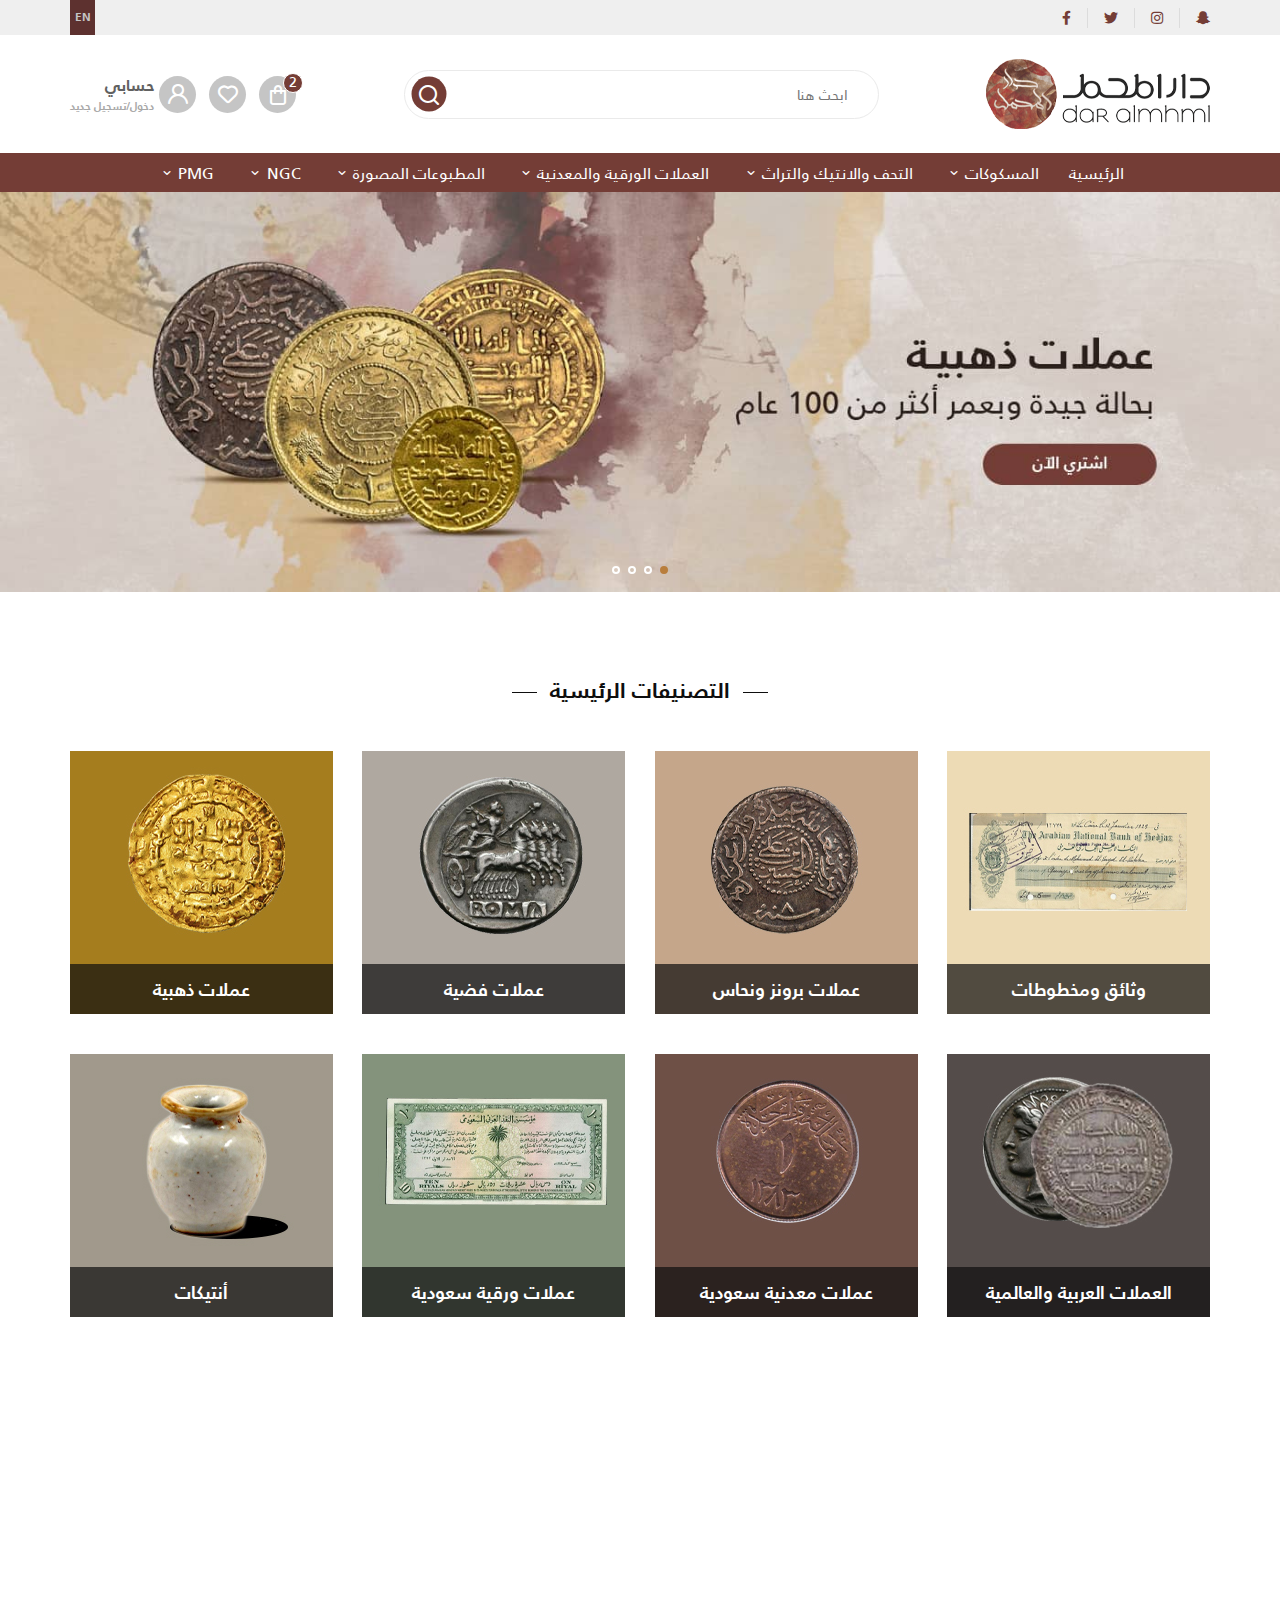
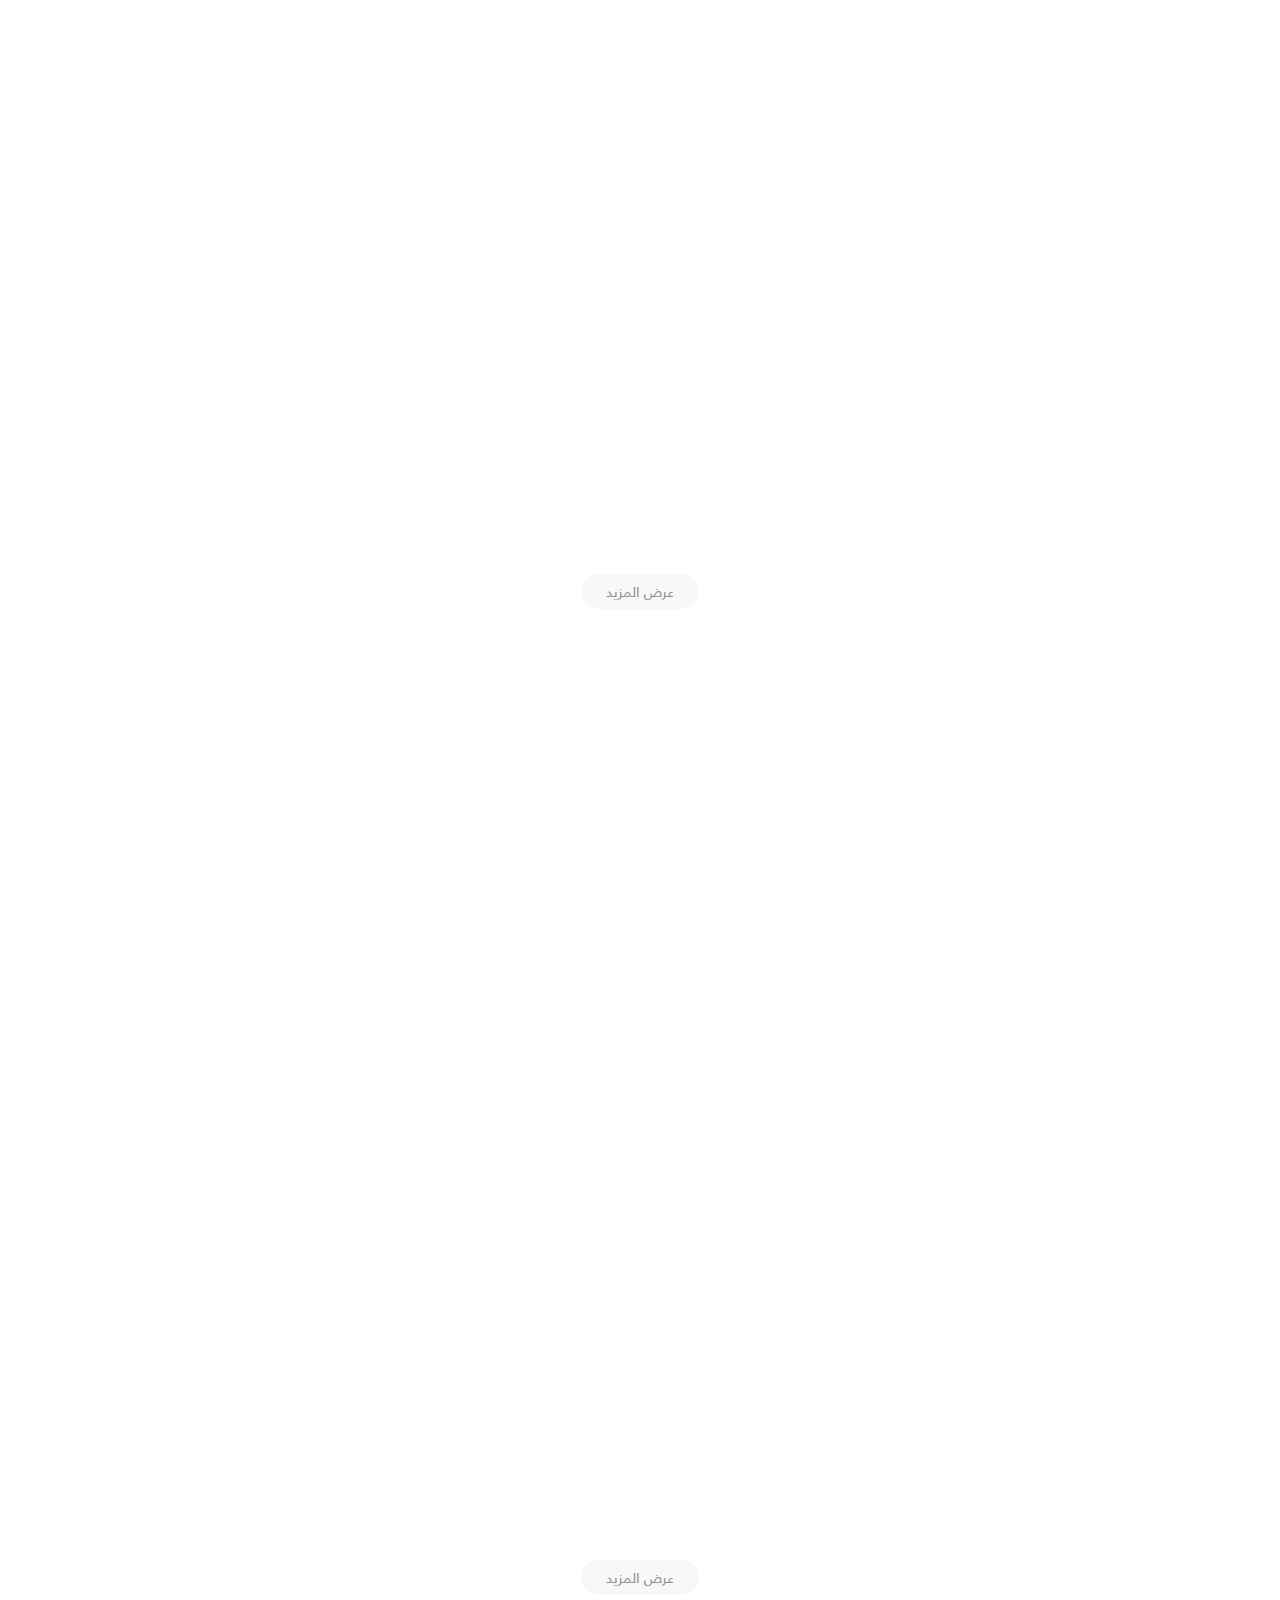
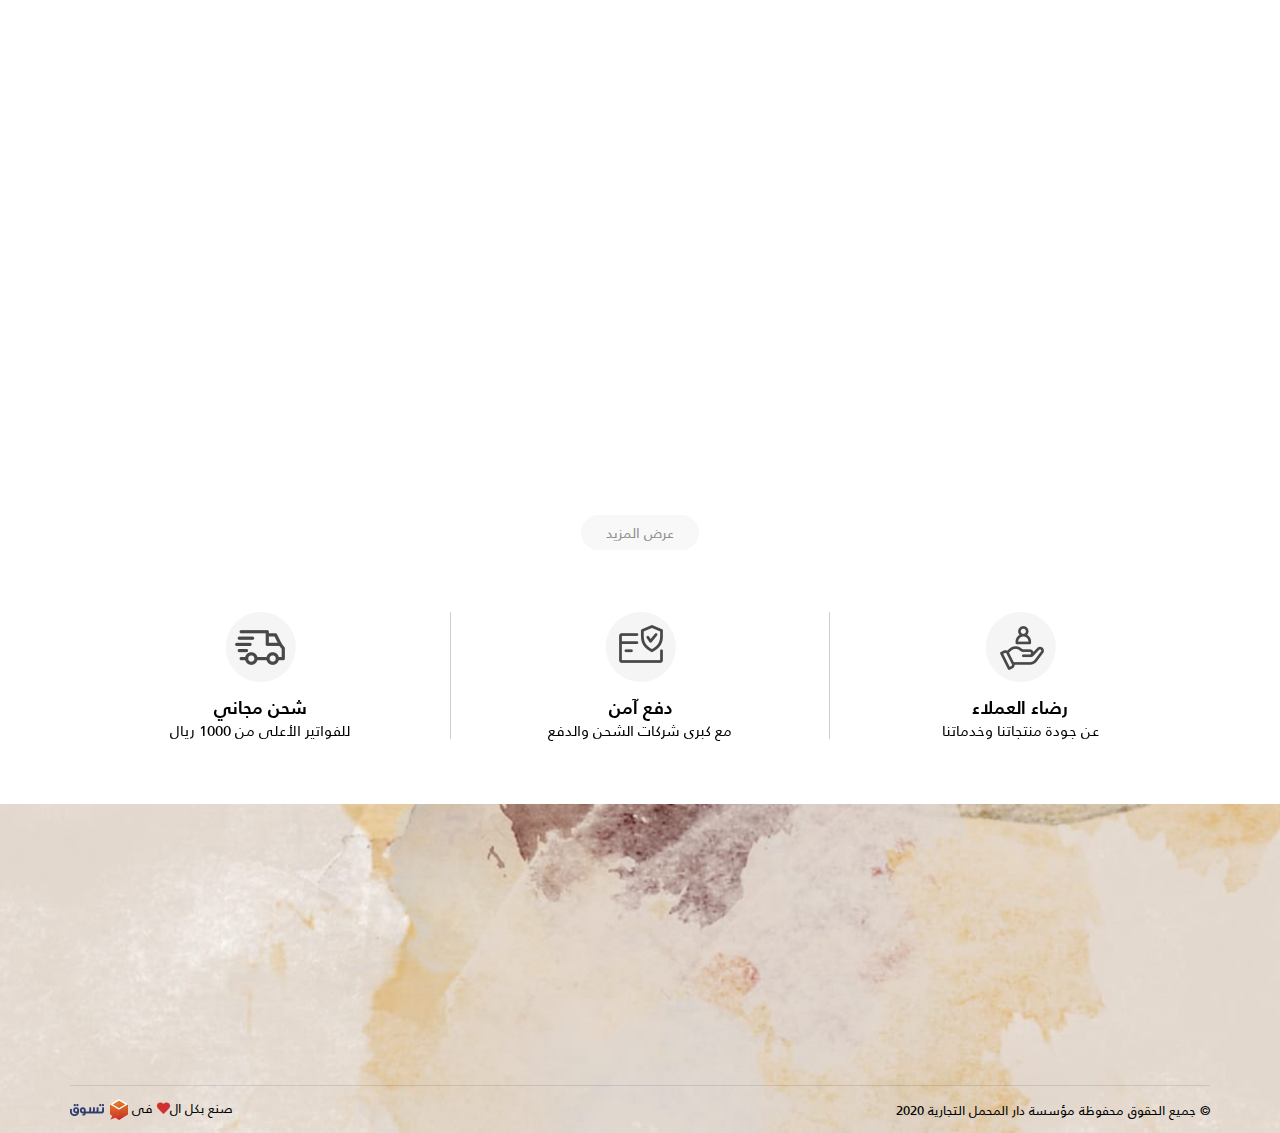
<file: index.html>
<!DOCTYPE html>
<html lang="ar" dir="rtl" class="overflow">
  <head>
    <meta charset="UTF-8" />
    <meta name="viewport" content="width=device-width, initial-scale=1.0" />
    <link rel="stylesheet" href="./css/vendor/all.min.css" />
    <link rel="stylesheet" href="./css/vendor/unicons.css">
    <link rel="stylesheet" href="./css/vendor/bootstrap.min.css" />
    <link rel="stylesheet" href="./css/vendor/bootstrap-rtl.min.css" />
    <link rel="stylesheet" href="./css/vendor/aos.css" />
    <link rel="stylesheet" href="./css/vendor/swiper-bundle.css" />
    <link rel="stylesheet" href="./css/main.css" />
    <link rel="shortcut icon" href="./images/icons/favicon.jpg" />
    <title>مؤسسة دار المحمل التجارية</title>
  </head>

  <body>
    <div class="pre-loader">
      <div class="content">
        <div class="lds-roller">
          <div></div>
          <div></div>
          <div></div>
          <div></div>
          <div></div>
          <div></div>
          <div></div>
          <div></div>
        </div>
      </div>
    </div>

    <nav>
      <div class="nav-top">
        <div class="container">
          <div class="c2">
            <div class="top-head flex-center">
              <div class="social flex-center">
                <div class="social-icon snap">
                  <a class="flex-center" href="#">
                    <i class="fab fa-snapchat-ghost"></i
                  ></a>
                </div>
                <div class="social-icon insta">
                  <a class="flex-center" href="#">
                    <i class="fab fa-instagram"></i
                  ></a>
                </div>
                <div class="social-icon twitter">
                  <a class="flex-center" href="#">
                    <i class="fab fa-twitter"></i
                  ></a>
                </div>
                <div class="social-icon fb">
                  <a class="flex-center" href="#">
                    <i class="fab fa-facebook-f"></i
                  ></a>
                </div>
              </div>
            </div>
            <div class="top-body flex-center">
              <div class="nav-lang">
                <a class="flex-center" href="./index-en.html">EN</a>
              </div>
            </div>
          </div>
        </div>
      </div>
      <div class="nav-bottom">
        <div class="container">
          <div class="c2">
            <div class="nav-logo">
              <a href="#"><img src="./images/logo.png" alt=".." /></a>
            </div>
            <div class="search">
              <div class="search-content">
                <form action="#">
                  <input type="text" placeholder="ابحث هنا" />
                  <button class="search-btn flex-center">
                    <i class="uil uil-search"></i>
                  </button>
                </form>
              </div>
            </div>
            <div class="nav-icons flex-center">
              <div class="nava-btn nav-icon" id="nava-icon">
                <div class="ico-btn">
                  <i class="uil uil-bars"></i>
                </div>
              </div>
              <div class="search-btn nav-icon" id="search-btn">
                <div class="ico-btn">
                  <i class="uil uil-search"></i>
                </div>
              </div>
              <div class="cart-btn nav-icon" id="cart-btn">
                <div class="ico-btn">
                  <span class="count">2</span>
                  <i class="uil  uil-cart"></i>
                </div>
              </div>
              <div class="favourite-btn nav-icon" id="search-btn">
                <div class="ico-btn">
                  <i class="uil uil-heart"></i>
                </div>
              </div>
              <div class="top-setting user nav-icon" id="user">
                <span class="setting-anchor">
                  <div class="ico-btn">
                    <i class="uil uil-user"></i>
                  </div>
                  <div class="user-body">
                    <h4>حسابي</h4>
                    <p><a href="#">دخول</a>/<a href="#">تسجيل جديد</a></p>
                  </div>
                </span>
                <div class="top-dropDown">
                  <a href="#" class="drop-link fixall">دخول</a>
                  <a href="#" class="drop-link fixall">تسجيل جديد</a>
                </div>
              </div>
            </div>
          </div>
        </div>
      </div>
      <div class="nava-container">
        <div class="container">
          <div class="c2">
            <div class="nava" id="nava">
              <div class="nava-content">
                <div class="nava-head">
                  <div class="nava-lang">
                    <a href="./index-en.html">EN</a>
                  </div>
                  <div class="nava-close" id="close-nava">
                    <i class="uil uil-times"></i>
                  </div>
                </div>
                <ul>
                  <li><a href="#"> الرئيسية</a></li>
                  <li class="top-setting sm-slide slide">
                    <span class="setting-anchor drop">
                      المسكوكات
                      <span class="down"
                        ><i class="uil uil-angle-down"></i
                      ></span>
                    </span>
                    <div class="top-dropDown">
                      <a href="#" class="drop-link fixall">الفن الإسلامي</a>
                      <a href="#" class="drop-link fixall"
                        >التحف والانتيكات الإسلامية</a
                      >
                      <a href="#" class="drop-link fixall">تراثيـــة</a>
                      <a href="#" class="drop-link fixall"
                        >مخطوطات ووثائق ورقية</a
                      >
                    </div>
                  </li>
                  <li class="top-setting sm-slide slide">
                    <span class="setting-anchor drop">
                      التحف والانتيك والتراث
                      <span class="down"
                        ><i class="uil uil-angle-down"></i
                      ></span>
                    </span>
                    <div class="top-dropDown">
                      <a href="#" class="drop-link fixall">الفن الإسلامي</a>
                      <a href="#" class="drop-link fixall"
                        >التحف والانتيكات الإسلامية</a
                      >
                      <a href="#" class="drop-link fixall">تراثيـــة</a>
                      <a href="#" class="drop-link fixall"
                        >مخطوطات ووثائق ورقية</a
                      >
                    </div>
                  </li>
                  <li class="top-setting sm-slide slide">
                    <span class="setting-anchor drop">
                      العملات الورقية والمعدنية
                      <span class="down"
                        ><i class="uil uil-angle-down"></i
                      ></span>
                    </span>
                    <div class="top-dropDown">
                      <a href="#" class="drop-link fixall">الفن الإسلامي</a>
                      <a href="#" class="drop-link fixall"
                        >التحف والانتيكات الإسلامية</a
                      >
                      <a href="#" class="drop-link fixall">تراثيـــة</a>
                      <a href="#" class="drop-link fixall"
                        >مخطوطات ووثائق ورقية</a
                      >
                    </div>
                  </li>
                  <li class="top-setting sm-slide slide">
                    <span class="setting-anchor drop">
                      المطبوعات المصورة
                      <span class="down"
                        ><i class="uil uil-angle-down"></i
                      ></span>
                    </span>
                    <div class="top-dropDown">
                      <a href="#" class="drop-link fixall">الفن الإسلامي</a>
                      <a href="#" class="drop-link fixall"
                        >التحف والانتيكات الإسلامية</a
                      >
                      <a href="#" class="drop-link fixall">تراثيـــة</a>
                      <a href="#" class="drop-link fixall"
                        >مخطوطات ووثائق ورقية</a
                      >
                    </div>
                  </li>
                  <li class="top-setting sm-slide slide">
                    <span class="setting-anchor drop">
                      NGC
                      <span class="down"
                        ><i class="uil uil-angle-down"></i
                      ></span>
                    </span>
                    <div class="top-dropDown">
                      <a href="#" class="drop-link fixall">الفن الإسلامي</a>
                      <a href="#" class="drop-link fixall"
                        >التحف والانتيكات الإسلامية</a
                      >
                      <a href="#" class="drop-link fixall">تراثيـــة</a>
                      <a href="#" class="drop-link fixall"
                        >مخطوطات ووثائق ورقية</a
                      >
                    </div>
                  </li>
                  <li class="top-setting sm-slide slide">
                    <span class="setting-anchor drop">
                      PMG
                      <span class="down"
                        ><i class="uil uil-angle-down"></i
                      ></span>
                    </span>
                    <div class="top-dropDown">
                      <a href="#" class="drop-link fixall">الفن الإسلامي</a>
                      <a href="#" class="drop-link fixall"
                        >التحف والانتيكات الإسلامية</a
                      >
                      <a href="#" class="drop-link fixall">تراثيـــة</a>
                      <a href="#" class="drop-link fixall"
                        >مخطوطات ووثائق ورقية</a
                      >
                    </div>
                  </li>
                </ul>
              </div>
            </div>
          </div>
        </div>
      </div>
    </nav>

    <div class="search-form" id="search-form">
      <div class="close-search" id="close-search">
        <i class="uil uil-times"></i>
      </div>
      <div class="search">
        <div class="search-content">
          <form action="#">
            <input type="text" placeholder="ابحث هنا" />
            <button class="search-btn flex-center">
              <i class="uil uil-search"></i>
            </button>
          </form>
        </div>
      </div>
    </div>

    <header>
      <div class="container">
        <div class="swiper-container">
          <div class="swiper-wrapper">
            <div class="swiper-slide">
              <a href="#"
                ><img src="./images/header/header.jpg" alt="slide1 banner"
              /></a>
            </div>
            <div class="swiper-slide">
              <a href="#"
                ><img src="./images/header/header.jpg" alt="slide1 banner"
              /></a>
            </div>
            <div class="swiper-slide">
              <a href="#"
                ><img src="./images/header/header.jpg" alt="slide1 banner"
              /></a>
            </div>
            <div class="swiper-slide">
              <a href="#"
                ><img src="./images/header/header.jpg" alt="slide1 banner"
              /></a>
            </div>
          </div>
          <div class="swiper-pagination"></div>
        </div>
      </div>
    </header>

    <section id="banners">
      <div class="container">
        <div class="c2">
          <div class="banners-head">
            <h3>التصنيفات الرئيسية</h3>
          </div>
          <div class="banners-content">
            <div class="banner">
              <a href="#"><img src="./images/banners/1.jpg" alt="banner" />
              <h3>وثائق ومخطوطات</h3>
              </a>
            </div>
            <div class="banner">
              <a href="#"><img src="./images/banners/2.jpg" alt="banner" />
              <h3>عملات برونز ونحاس</h3>
              </a>
            </div>
            <div class="banner">
              <a href="#"><img src="./images/banners/3.jpg" alt="banner" />
              <h3>عملات فضية</h3>
              </a>
            </div>
            <div class="banner">
              <a href="#"><img src="./images/banners/4.jpg" alt="banner" />
              <h3>عملات ذهبية</h3>
              </a>
            </div>
            <div class="banner">
              <a href="#"><img src="./images/banners/5.jpg" alt="banner" />
              <h3>العملات العربية والعالمية</h3>
              </a>
            </div>
            <div class="banner">
              <a href="#"><img src="./images/banners/6.jpg" alt="banner" />
              <h3>عملات معدنية سعودية</h3>
              </a>
            </div>
            <div class="banner">
              <a href="#"><img src="./images/banners/7.jpg" alt="banner" />
              <h3>عملات ورقية سعودية</h3>
              </a>
            </div>
            <div class="banner">
              <a href="#"><img src="./images/banners/8.jpg" alt="banner" />
              <h3>أنتيكات</h3>
              </a>
            </div>
          </div>
        </div>
      </div>
    </section>

    <section id="special">
      <div class="container">
        <div class="c2">
          <div class="special-head s-head" data-aos="fade-left">
            <h3>أضيف مؤخرا</h3>
          </div>
          <div class="special-body" data-aos="zoom-in">
            <div class="product">
              <div class="product-img">
                <a href="#">
                  <img src="./images/products/1.jpg" alt="product" />
                </a>
              </div>
              <div class="product-disc">
                <h5>
                  <a href="#"
                    >عملة رومانية <br />
                    برونزية عمرها 100 عام بحالة جيدة
                  </a>
                </h5>

                <div class="price flex-center">
                  <div class="price-now"><span>600</span> <span>ريال</span></div>
                  <div class="price-sale"><span>600</span> <span>ريال</span></div>
                </div>
                <div class="product-btns flex-center">
                  <div class="favourite">
                    <i class="uil uil-heart"></i>
                  </div>
                  <div class="cart">اضف إلى العربة</div>
                </div>
              </div>
            </div>
            <div class="product">
              <div class="product-img">
                <a href="#">
                  <img src="./images/products/2.jpg" alt="product" />
                </a>
              </div>
              <div class="product-disc">
                <h5>
                  <a href="#"
                    >عملة رومانية <br />
                    برونزية عمرها 100 عام بحالة جيدة
                  </a>
                </h5>

                <div class="price flex-center">
                  <div class="price-now"><span>600</span> <span>ريال</span></div>
                  <div class="price-sale"><span>600</span> <span>ريال</span></div>
                </div>
                <div class="product-btns flex-center">
                  <div class="favourite">
                    <i class="uil uil-heart"></i>
                  </div>
                  <div class="cart">اضف إلى العربة</div>
                </div>
              </div>
            </div>
            <div class="product">
              <div class="product-img">
                <a href="#">
                  <img src="./images/products/3.jpg" alt="product" />
                </a>
              </div>
              <div class="product-disc">
                <h5>
                  <a href="#"
                    >عملة رومانية <br />
                    برونزية عمرها 100 عام بحالة جيدة
                  </a>
                </h5>

                <div class="price flex-center">
                  <div class="price-now"><span>600</span> <span>ريال</span></div>
                  <div class="price-sale"><span>600</span> <span>ريال</span></div>
                </div>
                <div class="product-btns flex-center">
                  <div class="favourite">
                    <i class="uil uil-heart"></i>
                  </div>
                  <div class="cart">اضف إلى العربة</div>
                </div>
              </div>
            </div>
            <div class="product">
              <div class="product-img">
                <a href="#">
                  <img src="./images/products/4.jpg" alt="product" />
                </a>
              </div>
              <div class="product-disc">
                <h5>
                  <a href="#"
                    >عملة رومانية <br />
                    برونزية عمرها 100 عام بحالة جيدة
                  </a>
                </h5>

                <div class="price flex-center">
                  <div class="price-now"><span>600</span> <span>ريال</span></div>
                  <div class="price-sale"><span>600</span> <span>ريال</span></div>
                </div>
                <div class="product-btns flex-center">
                  <div class="favourite">
                    <i class="uil uil-heart"></i>
                  </div>
                  <div class="cart">اضف إلى العربة</div>
                </div>
              </div>
            </div>
            <div class="product">
              <div class="product-img">
                <a href="#">
                  <img src="./images/products/1.jpg" alt="product" />
                </a>
              </div>
              <div class="product-disc">
                <h5>
                  <a href="#"
                    >عملة رومانية <br />
                    برونزية عمرها 100 عام بحالة جيدة
                  </a>
                </h5>

                <div class="price flex-center">
                  <div class="price-now"><span>600</span> <span>ريال</span></div>
                  <div class="price-sale"><span>600</span> <span>ريال</span></div>
                </div>
                <div class="product-btns flex-center">
                  <div class="favourite">
                    <i class="uil uil-heart"></i>
                  </div>
                  <div class="cart">اضف إلى العربة</div>
                </div>
              </div>
            </div>
            <div class="product">
              <div class="product-img">
                <a href="#">
                  <img src="./images/products/2.jpg" alt="product" />
                </a>
              </div>
              <div class="product-disc">
                <h5>
                  <a href="#"
                    >عملة رومانية <br />
                    برونزية عمرها 100 عام بحالة جيدة
                  </a>
                </h5>

                <div class="price flex-center">
                  <div class="price-now"><span>600</span> <span>ريال</span></div>
                  <div class="price-sale"><span>600</span> <span>ريال</span></div>
                </div>
                <div class="product-btns flex-center">
                  <div class="favourite">
                    <i class="uil uil-heart"></i>
                  </div>
                  <div class="cart">اضف إلى العربة</div>
                </div>
              </div>
            </div>
            <div class="product">
              <div class="product-img">
                <a href="#">
                  <img src="./images/products/3.jpg" alt="product" />
                </a>
              </div>
              <div class="product-disc">
                <h5>
                  <a href="#"
                    >عملة رومانية <br />
                    برونزية عمرها 100 عام بحالة جيدة
                  </a>
                </h5>

                <div class="price flex-center">
                  <div class="price-now"><span>600</span> <span>ريال</span></div>
                  <div class="price-sale"><span>600</span> <span>ريال</span></div>
                </div>
                <div class="product-btns flex-center">
                  <div class="favourite">
                    <i class="uil uil-heart"></i>
                  </div>
                  <div class="cart">اضف إلى العربة</div>
                </div>
              </div>
            </div>
            <div class="product">
              <div class="product-img">
                <a href="#">
                  <img src="./images/products/4.jpg" alt="product" />
                </a>
              </div>
              <div class="product-disc">
                <h5>
                  <a href="#"
                    >عملة رومانية <br />
                    برونزية عمرها 100 عام بحالة جيدة
                  </a>
                </h5>

                <div class="price flex-center">
                  <div class="price-now"><span>600</span> <span>ريال</span></div>
                  <div class="price-sale"><span>600</span> <span>ريال</span></div>
                </div>
                <div class="product-btns flex-center">
                  <div class="favourite">
                    <i class="uil uil-heart"></i>
                  </div>
                  <div class="cart">اضف إلى العربة</div>
                </div>
              </div>
            </div>
          </div>
          <div class="more"><a href="#">عرض المزيد</a></div>
        </div>
      </div>
    </section>

    <div id="banner2">
      <div class="container">
        <div class="c2">
          <div class="banner-content" data-aos="flip-up">
            <div class="banner">
              <a href="#"
                ><img src="./images/banners/banner.jpg" alt="banner"
              /></a>
            </div>
          </div>
        </div>
      </div>
    </div>

    <section id="best-seller" class="product-slider">
      <div class="container">
        <div class="c2">
          <div class="best-seller-head s-head" data-aos="fade-left">
            <h3>مسكوكات ذهبية</h3>
          </div>
          <div class="best-seller-body row" data-aos="zoom-in">
            <div class="best-seller-swiper-container s-container">
              <div class="swiper-wrapper">
                <div class="swiper-slide product">
                  <div class="product-img">
                    <a href="#">
                      <img src="./images/products/1.jpg" alt="product" />
                    </a>
                  </div>
                  <div class="product-disc">
                    <h5>
                      <a href="#"
                        >عملة رومانية <br />
                        برونزية عمرها 100 عام بحالة جيدة
                      </a>
                    </h5>

                    <div class="price flex-center">
                      <div class="price-now">
                        <span>600</span> <span>ريال</span>
                      </div>
                      <div class="price-sale">
                        <span>600</span> <span>ريال</span>
                      </div>
                    </div>
                    <div class="product-btns flex-center">
                      <div class="favourite">
                        <i class="uil uil-heart"></i>
                      </div>
                      <div class="cart">اضف إلى العربة</div>
                    </div>
                  </div>
                </div>
                <div class="swiper-slide product">
                  <div class="product-img">
                    <a href="#">
                      <img src="./images/products/2.jpg" alt="product" />
                    </a>
                  </div>
                  <div class="product-disc">
                    <h5>
                      <a href="#"
                        >عملة رومانية <br />
                        برونزية عمرها 100 عام بحالة جيدة
                      </a>
                    </h5>

                    <div class="price flex-center">
                      <div class="price-now">
                        <span>600</span> <span>ريال</span>
                      </div>
                      <div class="price-sale">
                        <span>600</span> <span>ريال</span>
                      </div>
                    </div>
                    <div class="product-btns flex-center">
                      <div class="favourite">
                        <i class="uil uil-heart"></i>
                      </div>
                      <div class="cart">اضف إلى العربة</div>
                    </div>
                  </div>
                </div>
                <div class="swiper-slide product">
                  <div class="product-img">
                    <a href="#">
                      <img src="./images/products/3.jpg" alt="product" />
                    </a>
                  </div>
                  <div class="product-disc">
                    <h5>
                      <a href="#"
                        >عملة رومانية <br />
                        برونزية عمرها 100 عام بحالة جيدة
                      </a>
                    </h5>

                    <div class="price flex-center">
                      <div class="price-now">
                        <span>600</span> <span>ريال</span>
                      </div>
                      <div class="price-sale">
                        <span>600</span> <span>ريال</span>
                      </div>
                    </div>
                    <div class="product-btns flex-center">
                      <div class="favourite">
                        <i class="uil uil-heart"></i>
                      </div>
                      <div class="cart">اضف إلى العربة</div>
                    </div>
                  </div>
                </div>
                <div class="swiper-slide product">
                  <div class="product-img">
                    <a href="#">
                      <img src="./images/products/4.jpg" alt="product" />
                    </a>
                  </div>
                  <div class="product-disc">
                    <h5>
                      <a href="#"
                        >عملة رومانية <br />
                        برونزية عمرها 100 عام بحالة جيدة
                      </a>
                    </h5>

                    <div class="price flex-center">
                      <div class="price-now">
                        <span>600</span> <span>ريال</span>
                      </div>
                      <div class="price-sale">
                        <span>600</span> <span>ريال</span>
                      </div>
                    </div>
                    <div class="product-btns flex-center">
                      <div class="favourite">
                        <i class="uil uil-heart"></i>
                      </div>
                      <div class="cart">اضف إلى العربة</div>
                    </div>
                  </div>
                </div>
              </div>

              <div class="swiper-pagination"></div>

              <div class="swiper-button-prev"></div>
              <div class="swiper-button-next"></div>
            </div>
          </div>
          <div class="more"><a href="#">عرض المزيد</a></div>
        </div>
      </div>
    </section>

    <section id="documents" class="product-slider">
      <div class="container">
        <div class="c2">
          <div class="documents-head s-head" data-aos="fade-left">
            <h3>وثائق ومخطوطات</h3>
          </div>
          <div class="documents-body row" data-aos="zoom-in">
            <div class="documents-swiper-container s-container">
              <div class="swiper-wrapper">
                <div class="swiper-slide product">
                  <div class="product-img">
                    <a href="#">
                      <img src="./images/products/1.jpg" alt="product" />
                    </a>
                  </div>
                  <div class="product-disc">
                    <h5>
                      <a href="#"
                        >عملة رومانية <br />
                        برونزية عمرها 100 عام بحالة جيدة
                      </a>
                    </h5>

                    <div class="price flex-center">
                      <div class="price-now">
                        <span>600</span> <span>ريال</span>
                      </div>
                      <div class="price-sale">
                        <span>600</span> <span>ريال</span>
                      </div>
                    </div>
                    <div class="product-btns flex-center">
                      <div class="favourite">
                        <i class="uil uil-heart"></i>
                      </div>
                      <div class="cart">اضف إلى العربة</div>
                    </div>
                  </div>
                </div>
                <div class="swiper-slide product">
                  <div class="product-img">
                    <a href="#">
                      <img src="./images/products/2.jpg" alt="product" />
                    </a>
                  </div>
                  <div class="product-disc">
                    <h5>
                      <a href="#"
                        >عملة رومانية <br />
                        برونزية عمرها 100 عام بحالة جيدة
                      </a>
                    </h5>

                    <div class="price flex-center">
                      <div class="price-now">
                        <span>600</span> <span>ريال</span>
                      </div>
                      <div class="price-sale">
                        <span>600</span> <span>ريال</span>
                      </div>
                    </div>
                    <div class="product-btns flex-center">
                      <div class="favourite">
                        <i class="uil uil-heart"></i>
                      </div>
                      <div class="cart">اضف إلى العربة</div>
                    </div>
                  </div>
                </div>
                <div class="swiper-slide product">
                  <div class="product-img">
                    <a href="#">
                      <img src="./images/products/3.jpg" alt="product" />
                    </a>
                  </div>
                  <div class="product-disc">
                    <h5>
                      <a href="#"
                        >عملة رومانية <br />
                        برونزية عمرها 100 عام بحالة جيدة
                      </a>
                    </h5>

                    <div class="price flex-center">
                      <div class="price-now">
                        <span>600</span> <span>ريال</span>
                      </div>
                      <div class="price-sale">
                        <span>600</span> <span>ريال</span>
                      </div>
                    </div>
                    <div class="product-btns flex-center">
                      <div class="favourite">
                        <i class="uil uil-heart"></i>
                      </div>
                      <div class="cart">اضف إلى العربة</div>
                    </div>
                  </div>
                </div>
                <div class="swiper-slide product">
                  <div class="product-img">
                    <a href="#">
                      <img src="./images/products/4.jpg" alt="product" />
                    </a>
                  </div>
                  <div class="product-disc">
                    <h5>
                      <a href="#"
                        >عملة رومانية <br />
                        برونزية عمرها 100 عام بحالة جيدة
                      </a>
                    </h5>

                    <div class="price flex-center">
                      <div class="price-now">
                        <span>600</span> <span>ريال</span>
                      </div>
                      <div class="price-sale">
                        <span>600</span> <span>ريال</span>
                      </div>
                    </div>
                    <div class="product-btns flex-center">
                      <div class="favourite">
                        <i class="uil uil-heart"></i>
                      </div>
                      <div class="cart">اضف إلى العربة</div>
                    </div>
                  </div>
                </div>
              </div>

              <div class="swiper-pagination"></div>

              <div class="swiper-button-prev"></div>
              <div class="swiper-button-next"></div>
            </div>
          </div>
          <div class="more"><a href="#">عرض المزيد</a></div>
        </div>
      </div>
    </section>

    <section id="notes">
      <div class="container">
        <div class="c2">
          <div class="notes-content">
            <div class="notes-swiper-container">
              <div class="swiper-wrapper">
                <div class="note swiper-slide">
                  <div class="note-icon">
                    <img src="./images/icons/1.png" alt="icon" />
                  </div>
                  <div class="note-body">
                    <h3>دفع آمن</h3>
                    <p>مع كبرى شركات الشحن والدفع</p>
                  </div>
                </div>
                <div class="note swiper-slide">
                  <div class="note-icon">
                    <img src="./images/icons/2.png" alt="icon" />
                  </div>
                  <div class="note-body">
                    <h3>شحن مجاني</h3>
                    <p>للفواتير الأعلى من 1000 ريال</p>
                  </div>
                </div>
                <div class="note swiper-slide">
                  <div class="note-icon">
                    <img src="./images/icons/3.png" alt="icon" />
                  </div>
                  <div class="note-body">
                    <h3>رضاء العملاء</h3>
                    <p>عن جودة منتجاتنا وخدماتنا</p>
                  </div>
                </div>
              </div>

              <div class="swiper-pagination"></div>
            </div>
          </div>
        </div>
      </div>
    </section>

    <footer>
      <div class="container">
        <div class="c2">
          <div class="footer-top">
            <div class="footer-logo footer-list" data-aos="fade-left">
              <img src="./images/footer-logo.png" alt="logo" />
              <p>
                هناك حقيقة مثبتة منذ زمن طويل وهي أن المحتوى المقروء لصفحة ما
                سيلهي القارئ عن التركيز على الشكل الخارجي.
              </p>
            </div>
            <div
              class="info footer-list"
              data-aos="fade-left"
              data-aos-delay="0"
              data-target="#collapse1"
              aria-expanded="false"
              aria-controls="collapse1"
            >
              <div class="head">
                <h4>معلومات <i class="uil uil-angle-down"></i></h4>
              </div>
              <ul id="collapse1">
                <li><a href="#">من نحن</a></li>
                <li><a href="#">معلومات التوصيل</a></li>
                <li><a href="#">شروط الإستخدام</a></li>
                <li><a href="#">الخصوصية</a></li>
              </ul>
            </div>
            <div
              class="adds footer-list"
              data-aos="fade-right"
              data-aos-delay="300"
              data-target="#collapse2"
              aria-expanded="false"
              aria-controls="collapse2"
            >
              <div class="head">
                <h4>اضافات <i class="uil uil-angle-down"></i></h4>
              </div>
              <ul id="collapse2">
                <li><a href="#">الشركات </a></li>
                <li><a href="#">قسائم الهدايا</a></li>
                <li><a href="#">العروض المميزة</a></li>
              </ul>
            </div>
            <div
              class="cust footer-list"
              data-aos="fade-left"
              data-aos-delay="600"
              data-target="#collapse3"
              aria-expanded="false"
              aria-controls="collapse3"
            >
              <div class="head">
                <h4>خدمة العملاء <i class="uil uil-angle-down"></i></h4>
              </div>
              <ul id="collapse3">
                <li><a href="#">اتصل بنا</a></li>
                <li><a href="#">ارجاع الطلب</a></li>
                <li><a href="#">خريطة الموقع</a></li>
              </ul>
            </div>
            <div class="mail" data-aos="fade-right" data-aos-delay="0">
              <div class="head">
                <h4>اشترك في النشرة الإلكترونية</h4>
              </div>
              <form>
                <div class="form-group">
                  <input type="text" placeholder="ادخل الايميل" />
                  <a type="submit" role="button">
                    <i class="uil uil-arrow-circle-left"></i>
                  </a>
                </div>
              </form>
              <div class="social flex-center">
                <div class="social-icon youtube">
                  <a class="flex-center" href="#">
                    <i class="fab fa-youtube"></i
                  ></a>
                </div>
                <div class="social-icon snap">
                  <a class="flex-center" href="#">
                    <i class="fab fa-snapchat-ghost"></i
                  ></a>
                </div>
                <div class="social-icon insta">
                  <a class="flex-center" href="#">
                    <i class="fab fa-instagram"></i
                  ></a>
                </div>
                <div class="social-icon twitter">
                  <a class="flex-center" href="#">
                    <i class="fab fa-twitter"></i
                  ></a>
                </div>
                <div class="social-icon fb">
                  <a class="flex-center" href="#">
                    <i class="fab fa-facebook-f"></i
                  ></a>
                </div>
              </div>
            </div>
          </div>
          <div class="credit">
              <p>&copy; جميع الحقوق محفوظة مؤسسة دار المحمل التجارية 2020</p>
              <p>
                صنع بكل ال<i class="fas fa-heart"></i> فى
                <a href="https://tasawk.com.sa/" target="_blank"
                  ><img src="./images/icons/footer.png" alt=".."
                /></a>
              </p>
          </div>
        </div>
      </div>
    </footer>

    <div
      id="up"
      class="up flex-center"
      onclick="window.scroll({top: 0,behavior: 'smooth'});"
    >
      <i class="uil uil-angle-up"></i>
    </div>

    <script src="./js/vendor/jquery.min.js"></script>
    <script src="./js/vendor/bootstrap.min.js"></script>
    <script src="./js/vendor/swiper-bundle.js"></script>
    <script src="./js/vendor/aos.js"></script>
    <script src="./js/main.js"></script>
  </body>
</html>
</file>
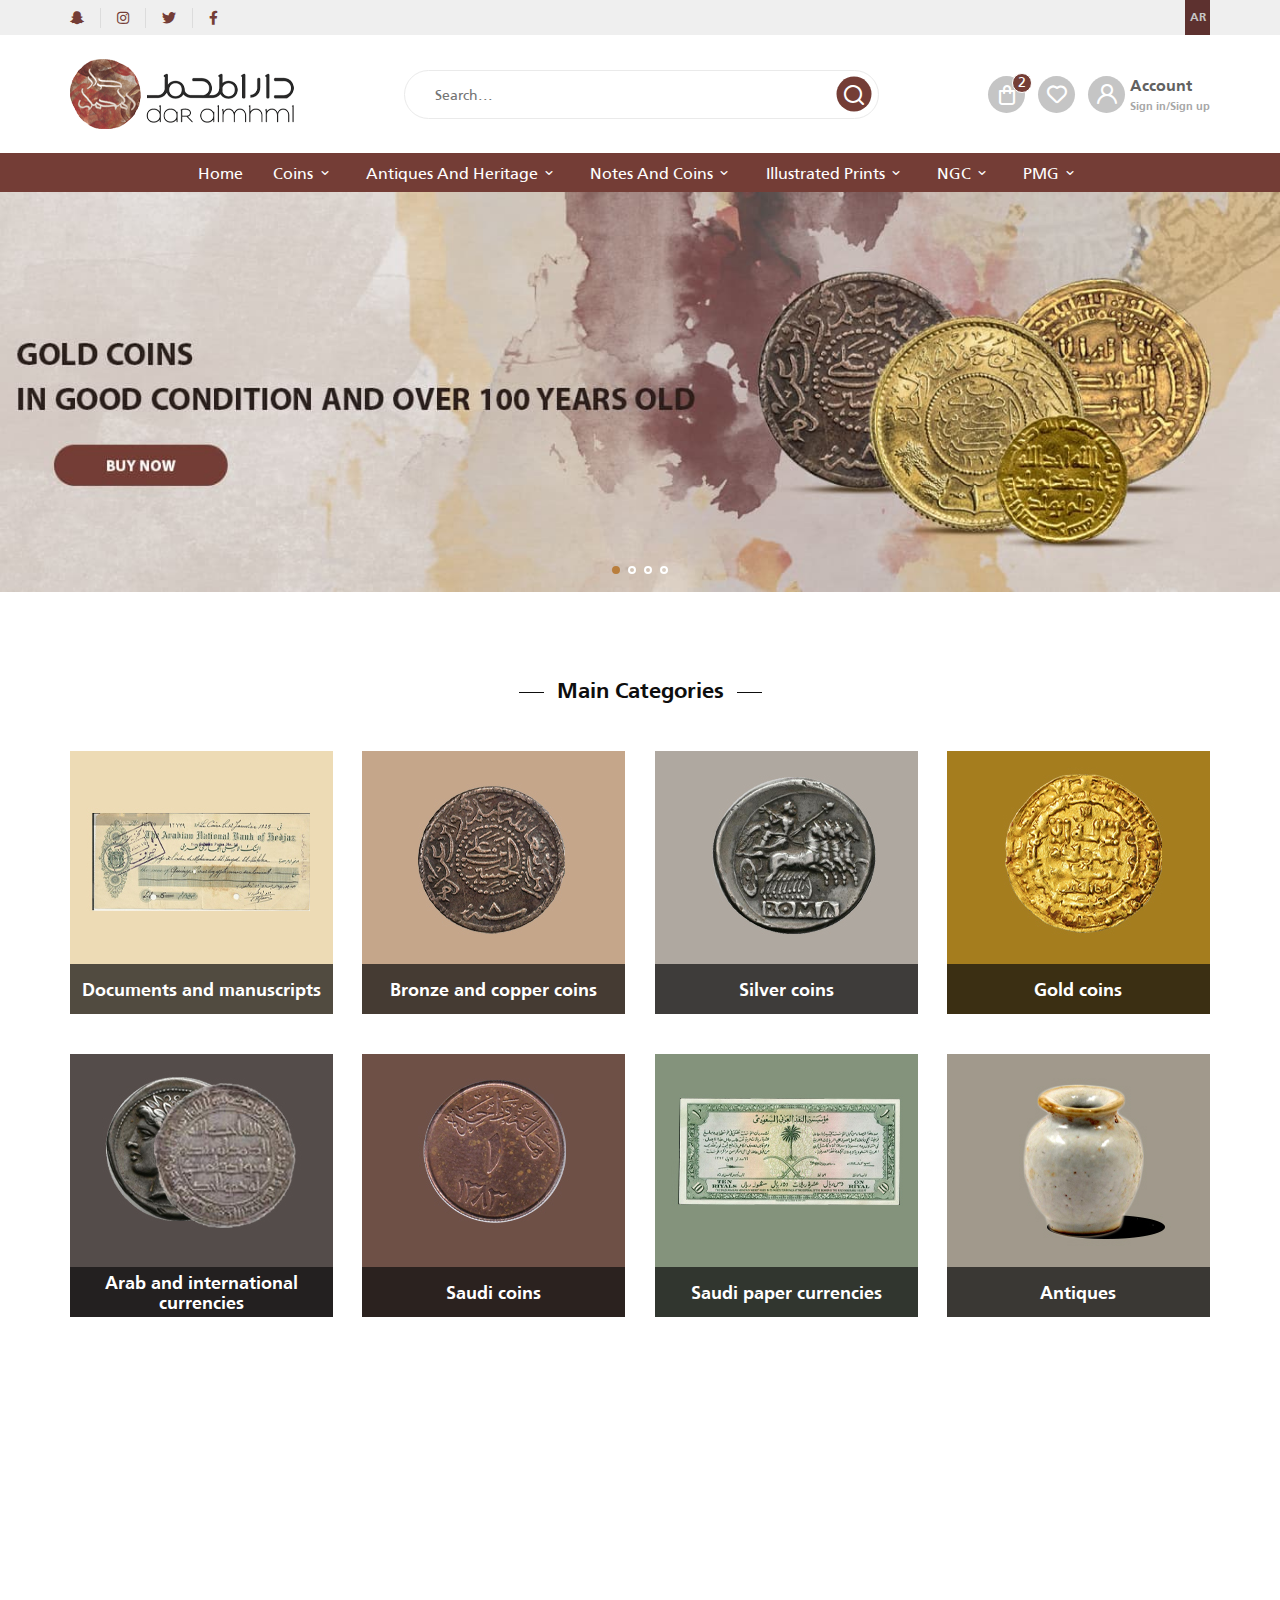
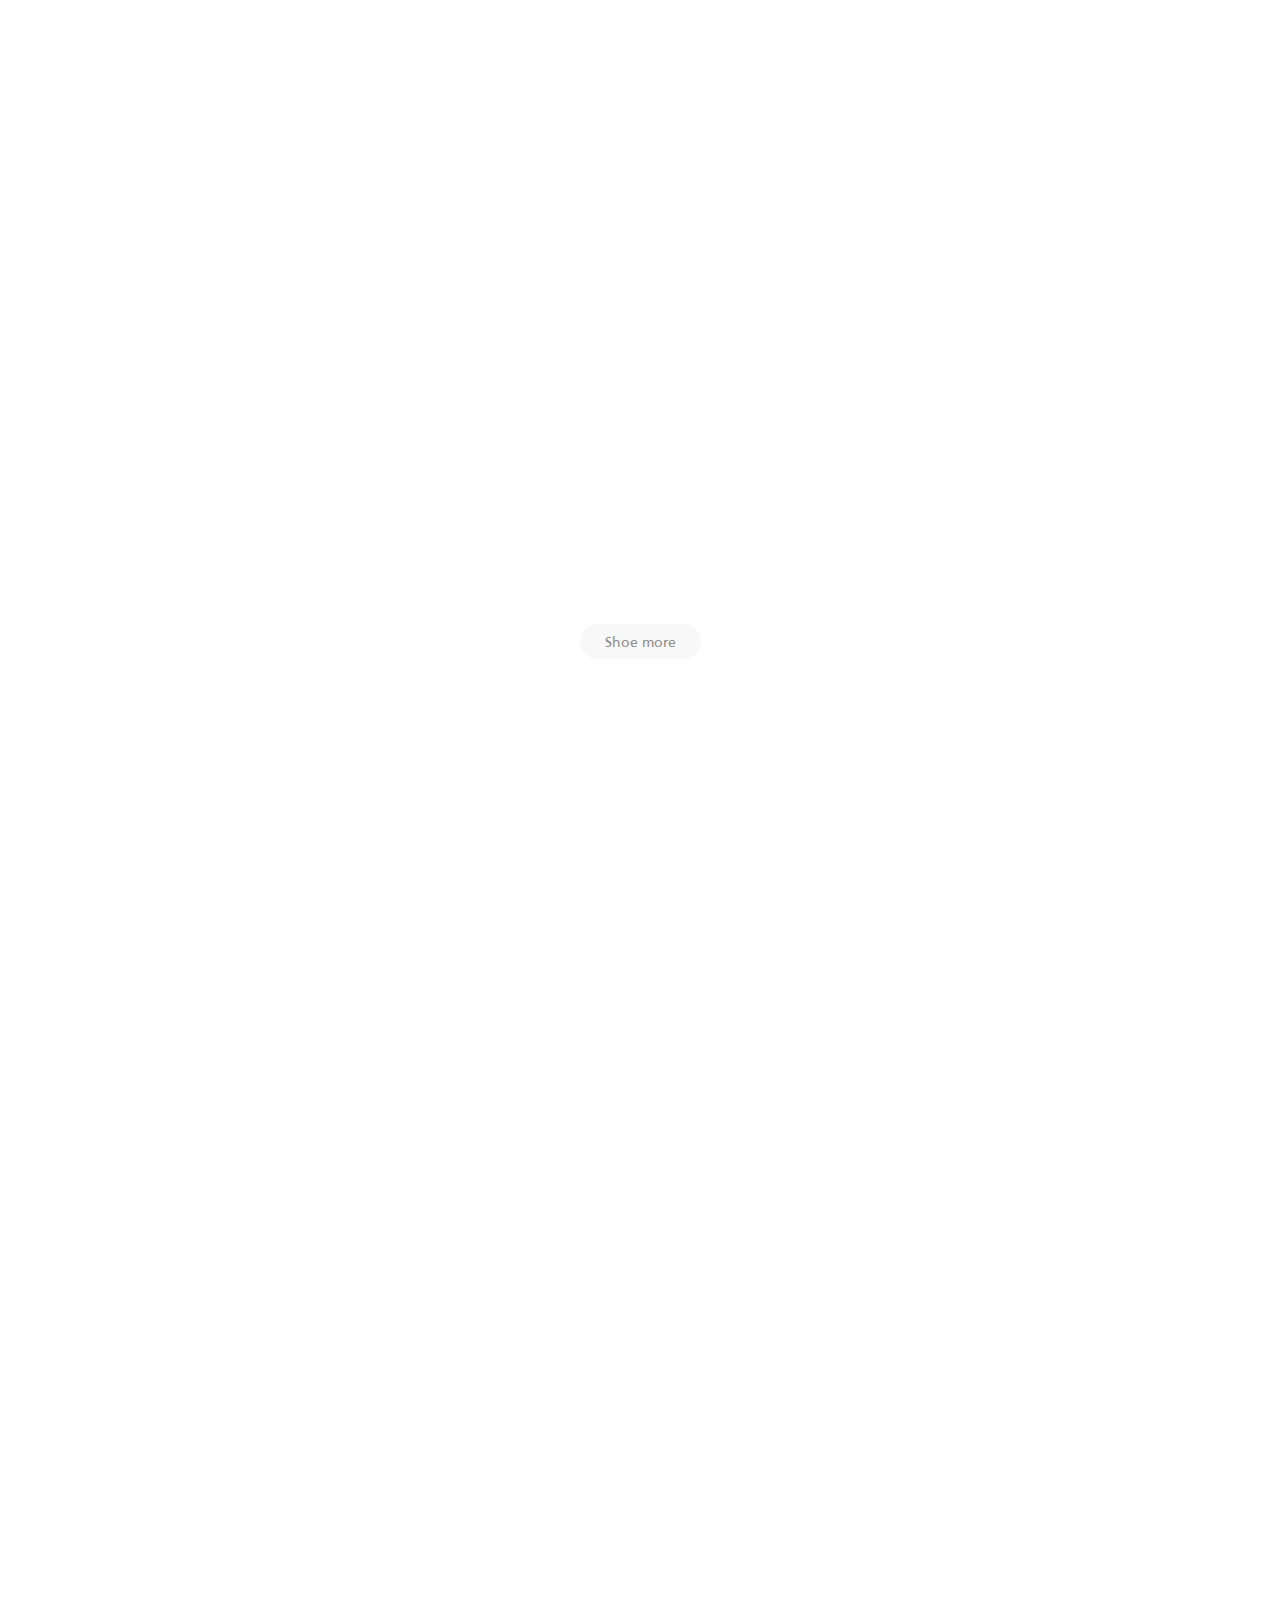
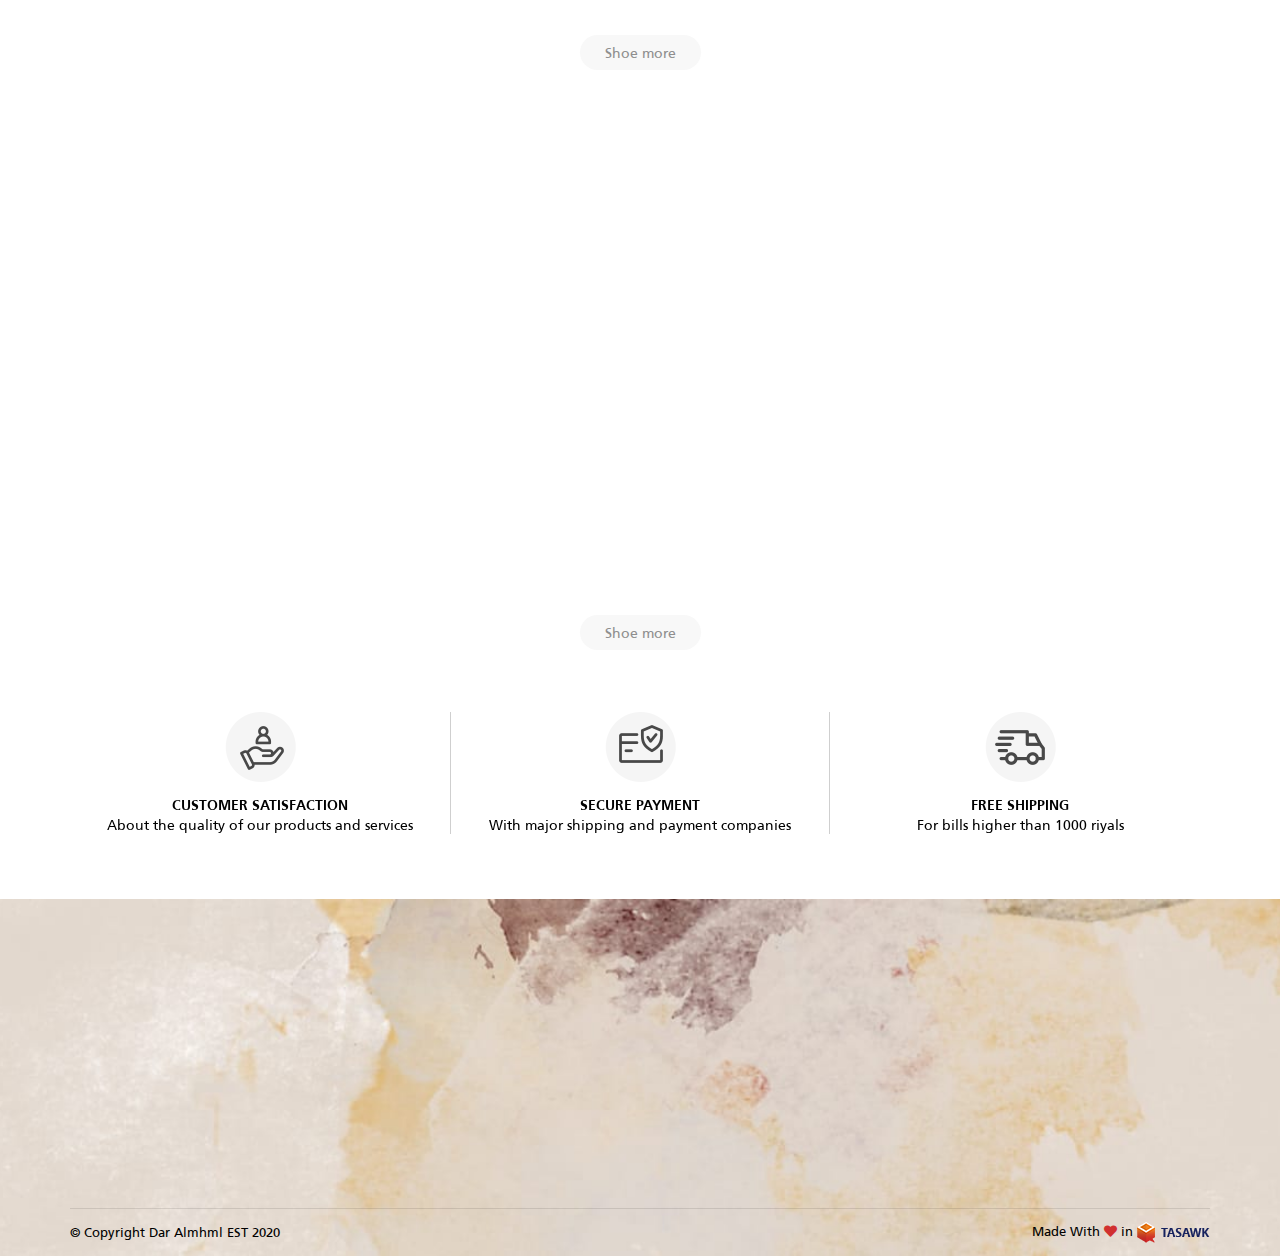
<file: index-en.html>
<!DOCTYPE html>
<html lang="en" dir="ltr" class="overflow">
  <head>
    <meta charset="UTF-8" />
    <meta name="viewport" content="width=device-width, initial-scale=1.0" />
    <link rel="stylesheet" href="./css/vendor/all.min.css" />
    <link rel="stylesheet" href="./css/vendor/unicons.css">
    <link rel="stylesheet" href="./css/vendor/bootstrap.min.css" />
    <link rel="stylesheet" href="./css/vendor/aos.css" />
    <link rel="stylesheet" href="./css/vendor/swiper-bundle.css" />
    <link rel="stylesheet" href="./css/main.css" />
    <link rel="shortcut icon" href="./images/icons/favicon.jpg" />
    <title>Dar Almhml EST</title>
  </head>

  <body>
    <div class="pre-loader">
      <div class="content">
        <div class="lds-roller">
          <div></div>
          <div></div>
          <div></div>
          <div></div>
          <div></div>
          <div></div>
          <div></div>
          <div></div>
        </div>
      </div>
    </div>

    <nav>
      <div class="nav-top">
        <div class="container">
          <div class="c2">
            <div class="top-head flex-center">
              <div class="social flex-center">
                <div class="social-icon snap">
                  <a class="flex-center" href="#">
                    <i class="fab fa-snapchat-ghost"></i
                  ></a>
                </div>
                <div class="social-icon insta">
                  <a class="flex-center" href="#">
                    <i class="fab fa-instagram"></i
                  ></a>
                </div>
                <div class="social-icon twitter">
                  <a class="flex-center" href="#">
                    <i class="fab fa-twitter"></i
                  ></a>
                </div>
                <div class="social-icon fb">
                  <a class="flex-center" href="#">
                    <i class="fab fa-facebook-f"></i
                  ></a>
                </div>
              </div>
            </div>
            <div class="top-body flex-center">
              <div class="nav-lang">
                <a class="flex-center" href="./index.html">AR</a>
              </div>
            </div>
          </div>
        </div>
      </div>
      <div class="nav-bottom">
        <div class="container">
          <div class="c2">
            <div class="nav-logo">
              <a href="#"><img src="./images/logo.png" alt=".." /></a>
            </div>
            <div class="search">
              <div class="search-content">
                <form action="#">
                  <input type="text" placeholder="Search..." />
                  <button class="search-btn flex-center">
                    <i class="uil uil-search"></i>
                  </button>
                </form>
              </div>
            </div>
            <div class="nav-icons flex-center">
              <div class="nava-btn nav-icon" id="nava-icon">
                <div class="ico-btn">
                  <i class="uil uil-bars"></i>
                </div>
              </div>
              <div class="search-btn nav-icon" id="search-btn">
                <div class="ico-btn">
                  <i class="uil uil-search"></i>
                </div>
              </div>
              <div class="cart-btn nav-icon" id="cart-btn">
                <div class="ico-btn">
                  <span class="count">2</span>
                  <i class="uil  uil-cart"></i>
                </div>
              </div>
              <div class="favourite-btn nav-icon" id="search-btn">
                <div class="ico-btn">
                  <i class="uil uil-heart"></i>
                </div>
              </div>
              <div class="top-setting user nav-icon" id="user">
                <span class="setting-anchor">
                  <div class="ico-btn">
                    <i class="uil uil-user"></i>
                  </div>
                  <div class="user-body">
                    <h4>Account</h4>
                    <p><a href="#">Sign in</a>/<a href="#">Sign up</a></p>
                  </div>
                </span>
                <div class="top-dropDown">
                  <a href="#" class="drop-link fixall">Sign in</a>
                  <a href="#" class="drop-link fixall">Sign up</a>
                </div>
              </div>
            </div>
          </div>
        </div>
      </div>
      <div class="nava-container">
        <div class="container">
          <div class="c2">
            <div class="nava" id="nava">
              <div class="nava-content">
                <div class="nava-head">
                  <div class="nava-lang">
                    <a href="./index.html">AR</a>
                  </div>
                  <div class="nava-close" id="close-nava">
                    <i class="uil uil-times"></i>
                  </div>
                </div>
                <ul>
                  <li><a href="#"> Home</a></li>
                  <li class="top-setting sm-slide slide">
                    <span class="setting-anchor drop">
                        Coins
                      <span class="down"
                        ><i class="uil uil-angle-down"></i
                      ></span>
                    </span>
                    <div class="top-dropDown">
                      <a href="#" class="drop-link fixall">Islamic Art</a>
                      <a href="#" class="drop-link fixall"
                        >Islamic artifacts and antiques</a
                      >
                      <a href="#" class="drop-link fixall">Heritage</a>
                      <a href="#" class="drop-link fixall"
                        >Paper manuscripts and documents</a
                      >
                    </div>
                  </li>
                  <li class="top-setting sm-slide slide">
                    <span class="setting-anchor drop">
                        Antiques and heritage
                      <span class="down"
                        ><i class="uil uil-angle-down"></i
                      ></span>
                    </span>
                    <div class="top-dropDown">
                      <a href="#" class="drop-link fixall">Islamic Art</a>
                      <a href="#" class="drop-link fixall"
                        >Islamic artifacts and antiques</a
                      >
                      <a href="#" class="drop-link fixall">Heritage</a>
                      <a href="#" class="drop-link fixall"
                        >Paper manuscripts and documents</a
                      >
                    </div>
                  </li>
                  <li class="top-setting sm-slide slide">
                    <span class="setting-anchor drop">
                        Notes and Coins
                      <span class="down"
                        ><i class="uil uil-angle-down"></i
                      ></span>
                    </span>
                    <div class="top-dropDown">
                      <a href="#" class="drop-link fixall">Islamic Art</a>
                      <a href="#" class="drop-link fixall"
                        >Islamic artifacts and antiques</a
                      >
                      <a href="#" class="drop-link fixall">Heritage</a>
                      <a href="#" class="drop-link fixall"
                        >Paper manuscripts and documents</a
                      >
                    </div>
                  </li>
                  <li class="top-setting sm-slide slide">
                    <span class="setting-anchor drop">
                        Illustrated prints
                      <span class="down"
                        ><i class="uil uil-angle-down"></i
                      ></span>
                    </span>
                    <div class="top-dropDown">
                      <a href="#" class="drop-link fixall">Islamic Art</a>
                      <a href="#" class="drop-link fixall"
                        >Islamic artifacts and antiques</a
                      >
                      <a href="#" class="drop-link fixall">Heritage</a>
                      <a href="#" class="drop-link fixall"
                        >Paper manuscripts and documents</a
                      >
                    </div>
                  </li>
                  <li class="top-setting sm-slide slide">
                    <span class="setting-anchor drop">
                      NGC
                      <span class="down"
                        ><i class="uil uil-angle-down"></i
                      ></span>
                    </span>
                    <div class="top-dropDown">
                      <a href="#" class="drop-link fixall">Islamic Art</a>
                      <a href="#" class="drop-link fixall"
                        >Islamic artifacts and antiques</a
                      >
                      <a href="#" class="drop-link fixall">Heritage</a>
                      <a href="#" class="drop-link fixall"
                        >Paper manuscripts and documents</a
                      >
                    </div>
                  </li>
                  <li class="top-setting sm-slide slide">
                    <span class="setting-anchor drop">
                      PMG
                      <span class="down"
                        ><i class="uil uil-angle-down"></i
                      ></span>
                    </span>
                    <div class="top-dropDown">
                      <a href="#" class="drop-link fixall">Islamic Art</a>
                      <a href="#" class="drop-link fixall"
                        >Islamic artifacts and antiques</a
                      >
                      <a href="#" class="drop-link fixall">Heritage</a>
                      <a href="#" class="drop-link fixall"
                        >Paper manuscripts and documents</a
                      >
                    </div>
                  </li>
                </ul>
              </div>
            </div>
          </div>
        </div>
      </div>
    </nav>

    <div class="search-form" id="search-form">
      <div class="close-search" id="close-search">
        <i class="uil uil-times"></i>
      </div>
      <div class="search">
        <div class="search-content">
          <form action="#">
            <input type="text" placeholder="Search..." />
            <button class="search-btn flex-center">
              <i class="uil uil-search"></i>
            </button>
          </form>
        </div>
      </div>
    </div>

    <header>
      <div class="container">
        <div class="swiper-container">
          <div class="swiper-wrapper">
            <div class="swiper-slide">
              <a href="#"
                ><img src="./images/header/header-en.jpg" alt="slide1 banner"
              /></a>
            </div>
            <div class="swiper-slide">
              <a href="#"
                ><img src="./images/header/header-en.jpg" alt="slide1 banner"
              /></a>
            </div>
            <div class="swiper-slide">
              <a href="#"
                ><img src="./images/header/header-en.jpg" alt="slide1 banner"
              /></a>
            </div>
            <div class="swiper-slide">
              <a href="#"
                ><img src="./images/header/header-en.jpg" alt="slide1 banner"
              /></a>
            </div>
          </div>
          <div class="swiper-pagination"></div>
        </div>
      </div>
    </header>

    <section id="banners">
      <div class="container">
        <div class="c2">
          <div class="banners-head">
            <h3>Main Categories</h3>
          </div>
          <div class="banners-content">
            <div class="banner">
              <a href="#"><img src="./images/banners/1.jpg" alt="banner" />
              <h3>Documents and manuscripts</h3>
              </a>
            </div>
            <div class="banner">
              <a href="#"><img src="./images/banners/2.jpg" alt="banner" />
              <h3>Bronze and copper coins</h3>
              </a>
            </div>
            <div class="banner">
              <a href="#"><img src="./images/banners/3.jpg" alt="banner" />
              <h3>Silver coins</h3>
              </a>
            </div>
            <div class="banner">
              <a href="#"><img src="./images/banners/4.jpg" alt="banner" />
              <h3>Gold coins</h3>
              </a>
            </div>
            <div class="banner">
              <a href="#"><img src="./images/banners/5.jpg" alt="banner" />
              <h3>Arab and international currencies</h3>
              </a>
            </div>
            <div class="banner">
              <a href="#"><img src="./images/banners/6.jpg" alt="banner" />
              <h3>Saudi coins</h3>
              </a>
            </div>
            <div class="banner">
              <a href="#"><img src="./images/banners/7.jpg" alt="banner" />
              <h3>Saudi paper currencies</h3>
              </a>
            </div>
            <div class="banner">
              <a href="#"><img src="./images/banners/8.jpg" alt="banner" />
              <h3>Antiques</h3>
              </a>
            </div>
          </div>
        </div>
      </div>
    </section>


    <section id="special">
      <div class="container">
        <div class="c2">
          <div class="special-head s-head" data-aos="fade-left">
            <h3>New Arrivals</h3>
          </div>
          <div class="special-body" data-aos="zoom-in">
            <div class="product">
              <div class="product-img">
                <a href="#">
                  <img src="./images/products/1.jpg" alt="product" />
                </a>
              </div>
              <div class="product-disc">
                <h5>
                  <a href="#"
                        >Roman coin <br />
                     100 year old bronze in good condition
                  </a>
                </h5>

                <div class="price flex-center">
                  <div class="price-now"><span>600</span> <span>RS</span></div>
                  <div class="price-sale"><span>600</span> <span>RS</span></div>
                </div>
                <div class="product-btns flex-center">
                  <div class="favourite">
                    <i class="uil uil-heart"></i>
                  </div>
                  <div class="cart">Add to Cart</div>
                </div>
              </div>
            </div>
            <div class="product">
              <div class="product-img">
                <a href="#">
                  <img src="./images/products/2.jpg" alt="product" />
                </a>
              </div>
              <div class="product-disc">
                <h5>
                  <a href="#"
                    >Roman coin <br />
                     100 year old bronze in good condition
                  </a>
                </h5>

                <div class="price flex-center">
                  <div class="price-now"><span>600</span> <span>RS</span></div>
                  <div class="price-sale"><span>600</span> <span>RS</span></div>
                </div>
                <div class="product-btns flex-center">
                  <div class="favourite">
                    <i class="uil uil-heart"></i>
                  </div>
                  <div class="cart">Add to Cart</div>
                </div>
              </div>
            </div>
            <div class="product">
              <div class="product-img">
                <a href="#">
                  <img src="./images/products/3.jpg" alt="product" />
                </a>
              </div>
              <div class="product-disc">
                <h5>
                  <a href="#"
                    >Roman coin <br />
                     100 year old bronze in good condition
                  </a>
                </h5>

                <div class="price flex-center">
                  <div class="price-now"><span>600</span> <span>RS</span></div>
                  <div class="price-sale"><span>600</span> <span>RS</span></div>
                </div>
                <div class="product-btns flex-center">
                  <div class="favourite">
                    <i class="uil uil-heart"></i>
                  </div>
                  <div class="cart">Add to Cart</div>
                </div>
              </div>
            </div>
            <div class="product">
              <div class="product-img">
                <a href="#">
                  <img src="./images/products/4.jpg" alt="product" />
                </a>
              </div>
              <div class="product-disc">
                <h5>
                  <a href="#"
                    >Roman coin <br />
                     100 year old bronze in good condition
                  </a>
                </h5>

                <div class="price flex-center">
                  <div class="price-now"><span>600</span> <span>RS</span></div>
                  <div class="price-sale"><span>600</span> <span>RS</span></div>
                </div>
                <div class="product-btns flex-center">
                  <div class="favourite">
                    <i class="uil uil-heart"></i>
                  </div>
                  <div class="cart">Add to Cart</div>
                </div>
              </div>
            </div>
            <div class="product">
              <div class="product-img">
                <a href="#">
                  <img src="./images/products/1.jpg" alt="product" />
                </a>
              </div>
              <div class="product-disc">
                <h5>
                  <a href="#"
                    >Roman coin <br />
                     100 year old bronze in good condition
                  </a>
                </h5>

                <div class="price flex-center">
                  <div class="price-now"><span>600</span> <span>RS</span></div>
                  <div class="price-sale"><span>600</span> <span>RS</span></div>
                </div>
                <div class="product-btns flex-center">
                  <div class="favourite">
                    <i class="uil uil-heart"></i>
                  </div>
                  <div class="cart">Add to Cart</div>
                </div>
              </div>
            </div>
            <div class="product">
              <div class="product-img">
                <a href="#">
                  <img src="./images/products/2.jpg" alt="product" />
                </a>
              </div>
              <div class="product-disc">
                <h5>
                  <a href="#"
                    >Roman coin <br />
                     100 year old bronze in good condition
                  </a>
                </h5>

                <div class="price flex-center">
                  <div class="price-now"><span>600</span> <span>RS</span></div>
                  <div class="price-sale"><span>600</span> <span>RS</span></div>
                </div>
                <div class="product-btns flex-center">
                  <div class="favourite">
                    <i class="uil uil-heart"></i>
                  </div>
                  <div class="cart">Add to Cart</div>
                </div>
              </div>
            </div>
            <div class="product">
              <div class="product-img">
                <a href="#">
                  <img src="./images/products/3.jpg" alt="product" />
                </a>
              </div>
              <div class="product-disc">
                <h5>
                  <a href="#"
                    >Roman coin <br />
                     100 year old bronze in good condition
                  </a>
                </h5>

                <div class="price flex-center">
                  <div class="price-now"><span>600</span> <span>RS</span></div>
                  <div class="price-sale"><span>600</span> <span>RS</span></div>
                </div>
                <div class="product-btns flex-center">
                  <div class="favourite">
                    <i class="uil uil-heart"></i>
                  </div>
                  <div class="cart">Add to Cart</div>
                </div>
              </div>
            </div>
            <div class="product">
              <div class="product-img">
                <a href="#">
                  <img src="./images/products/4.jpg" alt="product" />
                </a>
              </div>
              <div class="product-disc">
                <h5>
                  <a href="#"
                    >Roman coin <br />
                     100 year old bronze in good condition
                  </a>
                </h5>

                <div class="price flex-center">
                  <div class="price-now"><span>600</span> <span>RS</span></div>
                  <div class="price-sale"><span>600</span> <span>RS</span></div>
                </div>
                <div class="product-btns flex-center">
                  <div class="favourite">
                    <i class="uil uil-heart"></i>
                  </div>
                  <div class="cart">Add to Cart</div>
                </div>
              </div>
            </div>
          </div>
          <div class="more"><a href="#">Shoe more</a></div>
        </div>
      </div>
    </section>

    <div id="banner2">
      <div class="container">
        <div class="c2">
          <div class="banner-content" data-aos="flip-up">
            <div class="banner">
              <a href="#"
                ><img src="./images/banners/banner-en.jpg" alt="banner"
              /></a>
            </div>
          </div>
        </div>
      </div>
    </div>

    <section id="best-seller" class="product-slider">
      <div class="container">
        <div class="c2">
          <div class="best-seller-head s-head" data-aos="fade-left">
            <h3>Gold Coins</h3>
          </div>
          <div class="best-seller-body row" data-aos="zoom-in">
            <div class="best-seller-swiper-container s-container">
              <div class="swiper-wrapper">
                <div class="swiper-slide product">
                  <div class="product-img">
                    <a href="#">
                      <img src="./images/products/1.jpg" alt="product" />
                    </a>
                  </div>
                  <div class="product-disc">
                    <h5>
                      <a href="#"
                        >Roman coin <br />
                     100 year old bronze in good condition
                      </a>
                    </h5>

                    <div class="price flex-center">
                      <div class="price-now">
                        <span>600</span> <span>RS</span>
                      </div>
                      <div class="price-sale">
                        <span>600</span> <span>RS</span>
                      </div>
                    </div>
                    <div class="product-btns flex-center">
                      <div class="favourite">
                        <i class="uil uil-heart"></i>
                      </div>
                      <div class="cart">Add to Cart</div>
                    </div>
                  </div>
                </div>
                <div class="swiper-slide product">
                  <div class="product-img">
                    <a href="#">
                      <img src="./images/products/2.jpg" alt="product" />
                    </a>
                  </div>
                  <div class="product-disc">
                    <h5>
                      <a href="#"
                        >Roman coin <br />
                     100 year old bronze in good condition
                      </a>
                    </h5>

                    <div class="price flex-center">
                      <div class="price-now">
                        <span>600</span> <span>RS</span>
                      </div>
                      <div class="price-sale">
                        <span>600</span> <span>RS</span>
                      </div>
                    </div>
                    <div class="product-btns flex-center">
                      <div class="favourite">
                        <i class="uil uil-heart"></i>
                      </div>
                      <div class="cart">Add to Cart</div>
                    </div>
                  </div>
                </div>
                <div class="swiper-slide product">
                  <div class="product-img">
                    <a href="#">
                      <img src="./images/products/3.jpg" alt="product" />
                    </a>
                  </div>
                  <div class="product-disc">
                    <h5>
                      <a href="#"
                        >Roman coin <br />
                     100 year old bronze in good condition
                      </a>
                    </h5>

                    <div class="price flex-center">
                      <div class="price-now">
                        <span>600</span> <span>RS</span>
                      </div>
                      <div class="price-sale">
                        <span>600</span> <span>RS</span>
                      </div>
                    </div>
                    <div class="product-btns flex-center">
                      <div class="favourite">
                        <i class="uil uil-heart"></i>
                      </div>
                      <div class="cart">Add to Cart</div>
                    </div>
                  </div>
                </div>
                <div class="swiper-slide product">
                  <div class="product-img">
                    <a href="#">
                      <img src="./images/products/4.jpg" alt="product" />
                    </a>
                  </div>
                  <div class="product-disc">
                    <h5>
                      <a href="#"
                        >Roman coin <br />
                     100 year old bronze in good condition
                      </a>
                    </h5>

                    <div class="price flex-center">
                      <div class="price-now">
                        <span>600</span> <span>RS</span>
                      </div>
                      <div class="price-sale">
                        <span>600</span> <span>RS</span>
                      </div>
                    </div>
                    <div class="product-btns flex-center">
                      <div class="favourite">
                        <i class="uil uil-heart"></i>
                      </div>
                      <div class="cart">Add to Cart</div>
                    </div>
                  </div>
                </div>
              </div>

              <div class="swiper-pagination"></div>

              <div class="swiper-button-prev"></div>
              <div class="swiper-button-next"></div>
            </div>
          </div>
          <div class="more"><a href="#">Shoe more</a></div>
        </div>
      </div>
    </section>

    <section id="documents" class="product-slider">
      <div class="container">
        <div class="c2">
          <div class="documents-head s-head" data-aos="fade-left">
            <h3>Documents and manuscripts</h3>
          </div>
          <div class="documents-body row" data-aos="zoom-in">
            <div class="documents-swiper-container s-container">
              <div class="swiper-wrapper">
                <div class="swiper-slide product">
                  <div class="product-img">
                    <a href="#">
                      <img src="./images/products/1.jpg" alt="product" />
                    </a>
                  </div>
                  <div class="product-disc">
                    <h5>
                      <a href="#"
                        >Roman coin <br />
                     100 year old bronze in good condition
                      </a>
                    </h5>

                    <div class="price flex-center">
                      <div class="price-now">
                        <span>600</span> <span>RS</span>
                      </div>
                      <div class="price-sale">
                        <span>600</span> <span>RS</span>
                      </div>
                    </div>
                    <div class="product-btns flex-center">
                      <div class="favourite">
                        <i class="uil uil-heart"></i>
                      </div>
                      <div class="cart">Add to Cart</div>
                    </div>
                  </div>
                </div>
                <div class="swiper-slide product">
                  <div class="product-img">
                    <a href="#">
                      <img src="./images/products/2.jpg" alt="product" />
                    </a>
                  </div>
                  <div class="product-disc">
                    <h5>
                      <a href="#"
                        >Roman coin <br />
                     100 year old bronze in good condition
                      </a>
                    </h5>

                    <div class="price flex-center">
                      <div class="price-now">
                        <span>600</span> <span>RS</span>
                      </div>
                      <div class="price-sale">
                        <span>600</span> <span>RS</span>
                      </div>
                    </div>
                    <div class="product-btns flex-center">
                      <div class="favourite">
                        <i class="uil uil-heart"></i>
                      </div>
                      <div class="cart">Add to Cart</div>
                    </div>
                  </div>
                </div>
                <div class="swiper-slide product">
                  <div class="product-img">
                    <a href="#">
                      <img src="./images/products/3.jpg" alt="product" />
                    </a>
                  </div>
                  <div class="product-disc">
                    <h5>
                      <a href="#"
                        >Roman coin <br />
                     100 year old bronze in good condition
                      </a>
                    </h5>

                    <div class="price flex-center">
                      <div class="price-now">
                        <span>600</span> <span>RS</span>
                      </div>
                      <div class="price-sale">
                        <span>600</span> <span>RS</span>
                      </div>
                    </div>
                    <div class="product-btns flex-center">
                      <div class="favourite">
                        <i class="uil uil-heart"></i>
                      </div>
                      <div class="cart">Add to Cart</div>
                    </div>
                  </div>
                </div>
                <div class="swiper-slide product">
                  <div class="product-img">
                    <a href="#">
                      <img src="./images/products/4.jpg" alt="product" />
                    </a>
                  </div>
                  <div class="product-disc">
                    <h5>
                      <a href="#"
                        >Roman coin <br />
                     100 year old bronze in good condition
                      </a>
                    </h5>

                    <div class="price flex-center">
                      <div class="price-now">
                        <span>600</span> <span>RS</span>
                      </div>
                      <div class="price-sale">
                        <span>600</span> <span>RS</span>
                      </div>
                    </div>
                    <div class="product-btns flex-center">
                      <div class="favourite">
                        <i class="uil uil-heart"></i>
                      </div>
                      <div class="cart">Add to Cart</div>
                    </div>
                  </div>
                </div>
              </div>

              <div class="swiper-pagination"></div>

              <div class="swiper-button-prev"></div>
              <div class="swiper-button-next"></div>
            </div>
          </div>
          <div class="more"><a href="#">Shoe more</a></div>
        </div>
      </div>
    </section>

    <section id="notes">
      <div class="container">
        <div class="c2">
          <div class="notes-content">
            <div class="notes-swiper-container">
              <div class="swiper-wrapper">
                <div class="note swiper-slide">
                  <div class="note-icon">
                    <img src="./images/icons/1.png" alt="icon" />
                  </div>
                  <div class="note-body">
                    <h3>secure payment</h3>
                    <p>With major shipping and payment companies</p>
                  </div>
                </div>
                <div class="note swiper-slide">
                  <div class="note-icon">
                    <img src="./images/icons/2.png" alt="icon" />
                  </div>
                  <div class="note-body">
                    <h3>Free shipping</h3>
                    <p>For bills higher than 1000 riyals</p>
                  </div>
                </div>
                <div class="note swiper-slide">
                  <div class="note-icon">
                    <img src="./images/icons/3.png" alt="icon" />
                  </div>
                  <div class="note-body">
                    <h3>Customer satisfaction</h3>
                    <p>About the quality of our products and services</p>
                  </div>
                </div>
              </div>

              <div class="swiper-pagination"></div>
            </div>
          </div>
        </div>
      </div>
    </section>

    <footer>
      <div class="container">
        <div class="c2">
          <div class="footer-top">
            <div class="footer-logo footer-list" data-aos="fade-left">
              <img src="./images/footer-logo.png" alt="logo" />
              <p>There is a proven fact from a long time ago that the readable content of a page
                The reader will be distracted from focusing on the outward appearance.
              </p>
            </div>
            <div
              class="info footer-list"
              data-aos="fade-left"
              data-aos-delay="0"
              data-target="#collapse1"
              aria-expanded="false"
              aria-controls="collapse1"
            >
              <div class="head">
                <h4>Information <i class="uil uil-angle-down"></i></h4>
              </div>
              <ul id="collapse1">
                <li><a href="#">About us</a></li>
                <li><a href="#">Contact informatio/a></li>
                <li><a href="#">Terms of use</a></li>
                <li><a href="#">Privacy</a></li>
              </ul>
            </div>
            <div
              class="adds footer-list"
              data-aos="fade-right"
              data-aos-delay="300"
              data-target="#collapse2"
              aria-expanded="false"
              aria-controls="collapse2"
            >
              <div class="head">
                <h4>ADDITIONS <i class="uil uil-angle-down"></i></h4>
              </div>
              <ul id="collapse2">
                <li><a href="#">Brands </a></li>
                <li><a href="#">Gift vouchers</a></li>
                <li><a href="#">Specials</a></li>
              </ul>
            </div>
            <div
              class="cust footer-list"
              data-aos="fade-left"
              data-aos-delay="600"
              data-target="#collapse3"
              aria-expanded="false"
              aria-controls="collapse3"
            >
              <div class="head">
                <h4>Customer Service <i class="uil uil-angle-down"></i></h4>
              </div>
              <ul id="collapse3">
                <li><a href="#">Contact us</a></li>
                <li><a href="#">Returns</a></li>
                <li><a href="#">Site Map</a></li>
              </ul>
            </div>
            <div class="mail" data-aos="fade-right" data-aos-delay="0">
              <div class="head">
                <h4>Subscribe to our newsletter</h4>
              </div>
              <form>
                <div class="form-group">
                  <input type="text" placeholder="Enter Email" />
                  <a type="submit" role="button">
                    <i class="uil uil-arrow-circle-right"></i>
                  </a>
                </div>
              </form>
              <div class="social flex-center">
                <div class="social-icon youtube">
                  <a class="flex-center" href="#">
                    <i class="fab fa-youtube"></i
                  ></a>
                </div>
                <div class="social-icon snap">
                  <a class="flex-center" href="#">
                    <i class="fab fa-snapchat-ghost"></i
                  ></a>
                </div>
                <div class="social-icon insta">
                  <a class="flex-center" href="#">
                    <i class="fab fa-instagram"></i
                  ></a>
                </div>
                <div class="social-icon twitter">
                  <a class="flex-center" href="#">
                    <i class="fab fa-twitter"></i
                  ></a>
                </div>
                <div class="social-icon fb">
                  <a class="flex-center" href="#">
                    <i class="fab fa-facebook-f"></i
                  ></a>
                </div>
              </div>
            </div>
          </div>
          <div class="credit">
              <p>&copy; Copyright Dar Almhml EST 2020</p>
              <p>
                Made With <i class="fas fa-heart"></i> in
                <a href="https://tasawk.com.sa/" target="_blank"
                  ><img src="./images/icons/footer-en.png" alt=".."
                /></a>
              </p>
          </div>
        </div>
      </div>
    </footer>

    <div
      id="up"
      class="up flex-center"
      onclick="window.scroll({top: 0,behavior: 'smooth'});"
    >
      <i class="uil uil-angle-up"></i>
    </div>

    <script src="./js/vendor/jquery.min.js"></script>
    <script src="./js/vendor/bootstrap.min.js"></script>
    <script src="./js/vendor/swiper-bundle.js"></script>
    <script src="./js/vendor/aos.js"></script>
    <script src="./js/main.js"></script>
  </body>
</html>
</file>
<file: css/vendor/unicons.css>
@font-face {
  font-family: 'unicons';
  src: url('./font/unicons.eot?42479262');
  src: url('./font/unicons.eot?42479262#iefix') format('embedded-opentype'),
       url('./font/unicons.woff2?42479262') format('woff2'),
       url('./font/unicons.woff?42479262') format('woff'),
       url('./font/unicons.ttf?42479262') format('truetype'),
       url('./font/unicons.svg?42479262#unicons') format('svg');
  font-weight: normal;
  font-style: normal;
}
/* Chrome hack: SVG is rendered more smooth in Windozze. 100% magic, uncomment if you need it. */
/* Note, that will break hinting! In other OS-es font will be not as sharp as it could be */
/*
@media screen and (-webkit-min-device-pixel-ratio:0) {
  @font-face {
    font-family: 'unicons';
    src: url('../font/unicons.svg?42479262#unicons') format('svg');
  }
}
*/
 
 [class^="uil-"]:before, [class*=" uil-"]:before {
  font-family: "unicons";
  font-style: normal;
  font-weight: normal;
  speak: none;
 
  display: inline-block;
  text-decoration: inherit;
  width: 1em;
  margin-right: .2em;
  text-align: center;
  /* opacity: .8; */
 
  /* For safety - reset parent styles, that can break glyph codes*/
  font-variant: normal;
  text-transform: none;
 
  /* fix buttons height, for twitter bootstrap */
  line-height: 1em;
 
  /* Animation center compensation - margins should be symmetric */
  /* remove if not needed */
  margin-left: .2em;
 
  /* you can be more comfortable with increased icons size */
  /* font-size: 120%; */
 
  /* Font smoothing. That was taken from TWBS */
  -webkit-font-smoothing: antialiased;
  -moz-osx-font-smoothing: grayscale;
 
  /* Uncomment for 3D effect */
  /* text-shadow: 1px 1px 1px rgba(127, 127, 127, 0.3); */
}
 
.uil-abacus:before { content: '\e800'; } /* '' */
.uil-accessible-icon-alt:before { content: '\e801'; } /* '' */
.uil-adjust-alt:before { content: '\e802'; } /* '' */
.uil-adjust-circle:before { content: '\e803'; } /* '' */
.uil-adjust-half:before { content: '\e804'; } /* '' */
.uil-adjust:before { content: '\e805'; } /* '' */
.uil-airplay:before { content: '\e806'; } /* '' */
.uil-align-alt:before { content: '\e807'; } /* '' */
.uil-align-center-alt:before { content: '\e808'; } /* '' */
.uil-align-center-h:before { content: '\e809'; } /* '' */
.uil-align-center-justify:before { content: '\e80a'; } /* '' */
.uil-align-center-v:before { content: '\e80b'; } /* '' */
.uil-align-center:before { content: '\e80c'; } /* '' */
.uil-align-justify:before { content: '\e80d'; } /* '' */
.uil-align-left-justify:before { content: '\e80e'; } /* '' */
.uil-align-left:before { content: '\e80f'; } /* '' */
.uil-align-letter-right:before { content: '\e810'; } /* '' */
.uil-align-right-justify:before { content: '\e811'; } /* '' */
.uil-align-right:before { content: '\e812'; } /* '' */
.uil-align:before { content: '\e813'; } /* '' */
.uil-ambulance:before { content: '\e814'; } /* '' */
.uil-analysis:before { content: '\e815'; } /* '' */
.uil-analytics:before { content: '\e816'; } /* '' */
.uil-anchor:before { content: '\e817'; } /* '' */
.uil-android-phone-slash:before { content: '\e818'; } /* '' */
.uil-angle-double-down:before { content: '\e819'; } /* '' */
.uil-angle-double-left:before { content: '\e81a'; } /* '' */
.uil-angle-double-right:before { content: '\e81b'; } /* '' */
.uil-angle-double-up:before { content: '\e81c'; } /* '' */
.uil-angle-down:before { content: '\e81d'; } /* '' */
.uil-angle-left:before { content: '\e81e'; } /* '' */
.uil-angle-right-b:before { content: '\e81f'; } /* '' */
.uil-angle-right:before { content: '\e820'; } /* '' */
.uil-angle-up:before { content: '\e821'; } /* '' */
.uil-annoyed-alt:before { content: '\e822'; } /* '' */
.uil-annoyed:before { content: '\e823'; } /* '' */
.uil-apps:before { content: '\e824'; } /* '' */
.uil-archive-alt:before { content: '\e825'; } /* '' */
.uil-archive:before { content: '\e826'; } /* '' */
.uil-arrow-break:before { content: '\e827'; } /* '' */
.uil-arrow-circle-down:before { content: '\e828'; } /* '' */
.uil-arrow-circle-left:before { content: '\e829'; } /* '' */
.uil-arrow-circle-right:before { content: '\e82a'; } /* '' */
.uil-arrow-circle-up:before { content: '\e82b'; } /* '' */
.uil-arrow-compress-h:before { content: '\e82c'; } /* '' */
.uil-arrow-down-left:before { content: '\e82d'; } /* '' */
.uil-arrow-down-right:before { content: '\e82e'; } /* '' */
.uil-arrow-down:before { content: '\e82f'; } /* '' */
.uil-arrow-from-right:before { content: '\e830'; } /* '' */
.uil-arrow-from-top:before { content: '\e831'; } /* '' */
.uil-arrow-growth:before { content: '\e832'; } /* '' */
.uil-arrow-left:before { content: '\e833'; } /* '' */
.uil-arrow-random:before { content: '\e834'; } /* '' */
.uil-arrow-resize-diagonal:before { content: '\e835'; } /* '' */
.uil-arrow-right:before { content: '\e836'; } /* '' */
.uil-arrow-to-bottom:before { content: '\e837'; } /* '' */
.uil-arrow-to-right:before { content: '\e838'; } /* '' */
.uil-arrow-up-left:before { content: '\e839'; } /* '' */
.uil-arrow-up-right:before { content: '\e83a'; } /* '' */
.uil-arrow-up:before { content: '\e83b'; } /* '' */
.uil-arrows-h-alt:before { content: '\e83c'; } /* '' */
.uil-arrows-h:before { content: '\e83d'; } /* '' */
.uil-arrows-left-down:before { content: '\e83e'; } /* '' */
.uil-arrows-maximize:before { content: '\e83f'; } /* '' */
.uil-arrows-merge:before { content: '\e840'; } /* '' */
.uil-arrows-resize-h:before { content: '\e841'; } /* '' */
.uil-arrows-resize-v:before { content: '\e842'; } /* '' */
.uil-arrows-resize:before { content: '\e843'; } /* '' */
.uil-arrows-right-down:before { content: '\e844'; } /* '' */
.uil-arrows-shrink-h:before { content: '\e845'; } /* '' */
.uil-arrows-shrink-v:before { content: '\e846'; } /* '' */
.uil-arrows-up-right:before { content: '\e847'; } /* '' */
.uil-arrows-v-alt:before { content: '\e848'; } /* '' */
.uil-arrows-v:before { content: '\e849'; } /* '' */
.uil-at:before { content: '\e84a'; } /* '' */
.uil-atm-card:before { content: '\e84b'; } /* '' */
.uil-atom:before { content: '\e84c'; } /* '' */
.uil-auto-flash:before { content: '\e84d'; } /* '' */
.uil-award-alt:before { content: '\e84e'; } /* '' */
.uil-award:before { content: '\e84f'; } /* '' */
.uil-baby-carriage:before { content: '\e850'; } /* '' */
.uil-backpack:before { content: '\e851'; } /* '' */
.uil-backspace:before { content: '\e852'; } /* '' */
.uil-backward:before { content: '\e853'; } /* '' */
.uil-bag-alt:before { content: '\e854'; } /* '' */
.uil-bag-slash:before { content: '\e855'; } /* '' */
.uil-bag:before { content: '\e856'; } /* '' */
.uil-ball:before { content: '\e857'; } /* '' */
.uil-ban:before { content: '\e858'; } /* '' */
.uil-bars:before { content: '\e859'; } /* '' */
.uil-basketball-hoop:before { content: '\e85a'; } /* '' */
.uil-basketball:before { content: '\e85b'; } /* '' */
.uil-battery-bolt:before { content: '\e85c'; } /* '' */
.uil-battery-empty:before { content: '\e85d'; } /* '' */
.uil-bed-double:before { content: '\e85e'; } /* '' */
.uil-bed:before { content: '\e85f'; } /* '' */
.uil-bell-school:before { content: '\e860'; } /* '' */
.uil-bell-slash:before { content: '\e861'; } /* '' */
.uil-bill:before { content: '\e862'; } /* '' */
.uil-bitcoin-circle:before { content: '\e863'; } /* '' */
.uil-bitcoin:before { content: '\e864'; } /* '' */
.uil-bluetooth-b:before { content: '\e865'; } /* '' */
.uil-bolt-alt:before { content: '\e866'; } /* '' */
.uil-bolt-slash:before { content: '\e867'; } /* '' */
.uil-bolt:before { content: '\e868'; } /* '' */
.uil-book-alt:before { content: '\e869'; } /* '' */
.uil-book-medical:before { content: '\e86a'; } /* '' */
.uil-book-open:before { content: '\e86b'; } /* '' */
.uil-book-reader:before { content: '\e86c'; } /* '' */
.uil-book:before { content: '\e86d'; } /* '' */
.uil-bookmark-full:before { content: '\e86e'; } /* '' */
.uil-bookmark:before { content: '\e86f'; } /* '' */
.uil-books:before { content: '\e870'; } /* '' */
.uil-boombox:before { content: '\e871'; } /* '' */
.uil-border-alt:before { content: '\e872'; } /* '' */
.uil-border-bottom:before { content: '\e873'; } /* '' */
.uil-border-clear:before { content: '\e874'; } /* '' */
.uil-border-horizontal:before { content: '\e875'; } /* '' */
.uil-border-inner:before { content: '\e876'; } /* '' */
.uil-border-left:before { content: '\e877'; } /* '' */
.uil-border-out:before { content: '\e878'; } /* '' */
.uil-border-right:before { content: '\e879'; } /* '' */
.uil-border-top:before { content: '\e87a'; } /* '' */
.uil-border-vertical:before { content: '\e87b'; } /* '' */
.uil-box:before { content: '\e87c'; } /* '' */
.uil-briefcase-alt:before { content: '\e87d'; } /* '' */
.uil-briefcase:before { content: '\e87e'; } /* '' */
.uil-bright:before { content: '\e87f'; } /* '' */
.uil-brightness-empty:before { content: '\e880'; } /* '' */
.uil-brightness-half:before { content: '\e881'; } /* '' */
.uil-brightness-low:before { content: '\e882'; } /* '' */
.uil-brightness-minus:before { content: '\e883'; } /* '' */
.uil-brightness-plus:before { content: '\e884'; } /* '' */
.uil-brightness:before { content: '\e885'; } /* '' */
.uil-bring-bottom:before { content: '\e886'; } /* '' */
.uil-bring-front:before { content: '\e887'; } /* '' */
.uil-brush-alt:before { content: '\e888'; } /* '' */
.uil-bug:before { content: '\e889'; } /* '' */
.uil-building:before { content: '\e88a'; } /* '' */
.uil-bullseye:before { content: '\e88b'; } /* '' */
.uil-bus-alt:before { content: '\e88c'; } /* '' */
.uil-bus-school:before { content: '\e88d'; } /* '' */
.uil-bus:before { content: '\e88e'; } /* '' */
.uil-calcualtor:before { content: '\e88f'; } /* '' */
.uil-calculator-alt:before { content: '\e890'; } /* '' */
.uil-calendar-alt:before { content: '\e891'; } /* '' */
.uil-calendar-slash:before { content: '\e892'; } /* '' */
.uil-calender:before { content: '\e893'; } /* '' */
.uil-calling:before { content: '\e894'; } /* '' */
.uil-camera-plus:before { content: '\e895'; } /* '' */
.uil-camera-slash:before { content: '\e896'; } /* '' */
.uil-camera:before { content: '\e897'; } /* '' */
.uil-cancel:before { content: '\e898'; } /* '' */
.uil-capsule:before { content: '\e899'; } /* '' */
.uil-capture:before { content: '\e89a'; } /* '' */
.uil-car-sideview:before { content: '\e89b'; } /* '' */
.uil-car-slash:before { content: '\e89c'; } /* '' */
.uil-car-wash:before { content: '\e89d'; } /* '' */
.uil-car:before { content: '\e89e'; } /* '' */
.uil-card-atm:before { content: '\e89f'; } /* '' */
.uil-caret-right:before { content: '\e8a0'; } /* '' */
.uil-cart:before { content: '\e8a1'; } /* '' */
.uil-cell:before { content: '\e8a2'; } /* '' */
.uil-celsius:before { content: '\e8a3'; } /* '' */
.uil-chart-bar-alt:before { content: '\e8a4'; } /* '' */
.uil-chart-bar:before { content: '\e8a5'; } /* '' */
.uil-chart-down:before { content: '\e8a6'; } /* '' */
.uil-chart-growth-alt:before { content: '\e8a7'; } /* '' */
.uil-chart-growth:before { content: '\e8a8'; } /* '' */
.uil-chart-line:before { content: '\e8a9'; } /* '' */
.uil-chart-pie-alt:before { content: '\e8aa'; } /* '' */
.uil-chart-pie:before { content: '\e8ab'; } /* '' */
.uil-chart:before { content: '\e8ac'; } /* '' */
.uil-chat-bubble-user:before { content: '\e8ad'; } /* '' */
.uil-chat-info:before { content: '\e8ae'; } /* '' */
.uil-chat:before { content: '\e8af'; } /* '' */
.uil-check-circle:before { content: '\e8b0'; } /* '' */
.uil-check-square:before { content: '\e8b1'; } /* '' */
.uil-check:before { content: '\e8b2'; } /* '' */
.uil-circle-layer:before { content: '\e8b3'; } /* '' */
.uil-circle:before { content: '\e8b4'; } /* '' */
.uil-circuit:before { content: '\e8b5'; } /* '' */
.uil-clapper-board:before { content: '\e8b6'; } /* '' */
.uil-clipboard-alt:before { content: '\e8b7'; } /* '' */
.uil-clipboard-blank:before { content: '\e8b8'; } /* '' */
.uil-clipboard-notes:before { content: '\e8b9'; } /* '' */
.uil-clipboard:before { content: '\e8ba'; } /* '' */
.uil-clock-eight:before { content: '\e8bb'; } /* '' */
.uil-clock-five:before { content: '\e8bc'; } /* '' */
.uil-clock-nine:before { content: '\e8bd'; } /* '' */
.uil-clock-seven:before { content: '\e8be'; } /* '' */
.uil-clock-ten:before { content: '\e8bf'; } /* '' */
.uil-clock-three:before { content: '\e8c0'; } /* '' */
.uil-clock-two:before { content: '\e8c1'; } /* '' */
.uil-clock:before { content: '\e8c2'; } /* '' */
.uil-closed-captioning:before { content: '\e8c3'; } /* '' */
.uil-cloud-block:before { content: '\e8c4'; } /* '' */
.uil-cloud-bookmark:before { content: '\e8c5'; } /* '' */
.uil-cloud-check:before { content: '\e8c6'; } /* '' */
.uil-cloud-computing:before { content: '\e8c7'; } /* '' */
.uil-cloud-data-connection:before { content: '\e8c8'; } /* '' */
.uil-cloud-database-tree:before { content: '\e8c9'; } /* '' */
.uil-cloud-download:before { content: '\e8ca'; } /* '' */
.uil-cloud-drizzle:before { content: '\e8cb'; } /* '' */
.uil-cloud-exclamation:before { content: '\e8cc'; } /* '' */
.uil-cloud-hail:before { content: '\e8cd'; } /* '' */
.uil-cloud-heart:before { content: '\e8ce'; } /* '' */
.uil-cloud-info:before { content: '\e8cf'; } /* '' */
.uil-cloud-lock:before { content: '\e8d0'; } /* '' */
.uil-cloud-meatball:before { content: '\e8d1'; } /* '' */
.uil-cloud-moon-hail:before { content: '\e8d2'; } /* '' */
.uil-cloud-moon-meatball:before { content: '\e8d3'; } /* '' */
.uil-cloud-moon-rain:before { content: '\e8d4'; } /* '' */
.uil-cloud-moon-showers:before { content: '\e8d5'; } /* '' */
.uil-cloud-moon:before { content: '\e8d6'; } /* '' */
.uil-cloud-question:before { content: '\e8d7'; } /* '' */
.uil-cloud-rain-sun:before { content: '\e8d8'; } /* '' */
.uil-cloud-rain:before { content: '\e8d9'; } /* '' */
.uil-cloud-redo:before { content: '\e8da'; } /* '' */
.uil-cloud-set:before { content: '\e8db'; } /* '' */
.uil-cloud-share:before { content: '\e8dc'; } /* '' */
.uil-cloud-shield:before { content: '\e8dd'; } /* '' */
.uil-cloud-showers-alt:before { content: '\e8de'; } /* '' */
.uil-cloud-showers-heavy:before { content: '\e8df'; } /* '' */
.uil-cloud-showers:before { content: '\e8e0'; } /* '' */
.uil-cloud-slash:before { content: '\e8e1'; } /* '' */
.uil-cloud-sun-hail:before { content: '\e8e2'; } /* '' */
.uil-cloud-sun-meatball:before { content: '\e8e3'; } /* '' */
.uil-cloud-sun-rain-alt:before { content: '\e8e4'; } /* '' */
.uil-cloud-sun-rain:before { content: '\e8e5'; } /* '' */
.uil-cloud-sun-tear:before { content: '\e8e6'; } /* '' */
.uil-cloud-sun:before { content: '\e8e7'; } /* '' */
.uil-cloud-times:before { content: '\e8e8'; } /* '' */
.uil-cloud-unlock:before { content: '\e8e9'; } /* '' */
.uil-cloud-upload:before { content: '\e8ea'; } /* '' */
.uil-cloud-wifi:before { content: '\e8eb'; } /* '' */
.uil-cloud-wind:before { content: '\e8ec'; } /* '' */
.uil-cloud:before { content: '\e8ed'; } /* '' */
.uil-clouds:before { content: '\e8ee'; } /* '' */
.uil-club:before { content: '\e8ef'; } /* '' */
.uil-code:before { content: '\e8f0'; } /* '' */
.uil-coffee:before { content: '\e8f1'; } /* '' */
.uil-cog:before { content: '\e8f2'; } /* '' */
.uil-coins:before { content: '\e8f3'; } /* '' */
.uil-columns:before { content: '\e8f4'; } /* '' */
.uil-comment-alt-block:before { content: '\e8f5'; } /* '' */
.uil-comment-alt-chart-lines:before { content: '\e8f6'; } /* '' */
.uil-comment-alt-check:before { content: '\e8f7'; } /* '' */
.uil-comment-alt-dots:before { content: '\e8f8'; } /* '' */
.uil-comment-alt-download:before { content: '\e8f9'; } /* '' */
.uil-comment-alt-edit:before { content: '\e8fa'; } /* '' */
.uil-comment-alt-exclamation:before { content: '\e8fb'; } /* '' */
.uil-comment-alt-heart:before { content: '\e8fc'; } /* '' */
.uil-comment-alt-image:before { content: '\e8fd'; } /* '' */
.uil-comment-alt-info:before { content: '\e8fe'; } /* '' */
.uil-comment-alt-lines:before { content: '\e8ff'; } /* '' */
.uil-comment-alt-lock:before { content: '\e900'; } /* '' */
.uil-comment-alt-medical:before { content: '\e901'; } /* '' */
.uil-comment-alt-message:before { content: '\e902'; } /* '' */
.uil-comment-alt-notes:before { content: '\e903'; } /* '' */
.uil-comment-alt-plus:before { content: '\e904'; } /* '' */
.uil-comment-alt-question:before { content: '\e905'; } /* '' */
.uil-comment-alt-redo:before { content: '\e906'; } /* '' */
.uil-comment-alt-search:before { content: '\e907'; } /* '' */
.uil-comment-alt-share:before { content: '\e908'; } /* '' */
.uil-comment-alt-shield:before { content: '\e909'; } /* '' */
.uil-comment-alt-upload:before { content: '\e90a'; } /* '' */
.uil-comment-alt-verify:before { content: '\e90b'; } /* '' */
.uil-comment-alt:before { content: '\e90c'; } /* '' */
.uil-comment-block:before { content: '\e90d'; } /* '' */
.uil-comment-chart-line:before { content: '\e90e'; } /* '' */
.uil-comment-check:before { content: '\e90f'; } /* '' */
.uil-comment-dots:before { content: '\e910'; } /* '' */
.uil-comment-download:before { content: '\e911'; } /* '' */
.uil-comment-edit:before { content: '\e912'; } /* '' */
.uil-comment-exclamation:before { content: '\e913'; } /* '' */
.uil-comment-heart:before { content: '\e914'; } /* '' */
.uil-comment-image:before { content: '\e915'; } /* '' */
.uil-comment-info-alt:before { content: '\e916'; } /* '' */
.uil-comment-info:before { content: '\e917'; } /* '' */
.uil-comment-lines:before { content: '\e918'; } /* '' */
.uil-comment-lock:before { content: '\e919'; } /* '' */
.uil-comment-medical:before { content: '\e91a'; } /* '' */
.uil-comment-message:before { content: '\e91b'; } /* '' */
.uil-comment-notes:before { content: '\e91c'; } /* '' */
.uil-comment-plus:before { content: '\e91d'; } /* '' */
.uil-comment-question:before { content: '\e91e'; } /* '' */
.uil-comment-redo:before { content: '\e91f'; } /* '' */
.uil-comment-search:before { content: '\e920'; } /* '' */
.uil-comment-share:before { content: '\e921'; } /* '' */
.uil-comment-shield:before { content: '\e922'; } /* '' */
.uil-comment-slash:before { content: '\e923'; } /* '' */
.uil-comment-upload:before { content: '\e924'; } /* '' */
.uil-comment-verify:before { content: '\e925'; } /* '' */
.uil-comment:before { content: '\e926'; } /* '' */
.uil-comments-alt:before { content: '\e927'; } /* '' */
.uil-comments:before { content: '\e928'; } /* '' */
.uil-commnet-alt-slash:before { content: '\e929'; } /* '' */
.uil-compact-disc:before { content: '\e92a'; } /* '' */
.uil-compass:before { content: '\e92b'; } /* '' */
.uil-compress-alt-left:before { content: '\e92c'; } /* '' */
.uil-compress-alt:before { content: '\e92d'; } /* '' */
.uil-compress-arrows:before { content: '\e92e'; } /* '' */
.uil-compress-lines:before { content: '\e92f'; } /* '' */
.uil-compress-point:before { content: '\e930'; } /* '' */
.uil-compress-v:before { content: '\e931'; } /* '' */
.uil-compress:before { content: '\e932'; } /* '' */
.uil-computer-mouse:before { content: '\e933'; } /* '' */
.uil-confused:before { content: '\e934'; } /* '' */
.uil-constructor:before { content: '\e935'; } /* '' */
.uil-copy-alt:before { content: '\e936'; } /* '' */
.uil-copy-landscape:before { content: '\e937'; } /* '' */
.uil-copy:before { content: '\e938'; } /* '' */
.uil-copyright:before { content: '\e939'; } /* '' */
.uil-corner-down-left:before { content: '\e93a'; } /* '' */
.uil-corner-down-right-alt:before { content: '\e93b'; } /* '' */
.uil-corner-down-right:before { content: '\e93c'; } /* '' */
.uil-corner-left-down:before { content: '\e93d'; } /* '' */
.uil-corner-right-down:before { content: '\e93e'; } /* '' */
.uil-corner-up-left-alt:before { content: '\e93f'; } /* '' */
.uil-corner-up-left:before { content: '\e940'; } /* '' */
.uil-corner-up-right-alt:before { content: '\e941'; } /* '' */
.uil-corner-up-right:before { content: '\e942'; } /* '' */
.uil-creative-commons-pd-alt:before { content: '\e943'; } /* '' */
.uil-creative-commons-pd:before { content: '\e944'; } /* '' */
.uil-crockery:before { content: '\e945'; } /* '' */
.uil-crop-alt-rotate-left:before { content: '\e946'; } /* '' */
.uil-crop-alt-rotate-right:before { content: '\e947'; } /* '' */
.uil-crop-alt:before { content: '\e948'; } /* '' */
.uil-crosshair-alt:before { content: '\e949'; } /* '' */
.uil-crosshair:before { content: '\e94a'; } /* '' */
.uil-crosshairs:before { content: '\e94b'; } /* '' */
.uil-cube:before { content: '\e94c'; } /* '' */
.uil-data-sharing:before { content: '\e94d'; } /* '' */
.uil-database-alt:before { content: '\e94e'; } /* '' */
.uil-database:before { content: '\e94f'; } /* '' */
.uil-desert:before { content: '\e950'; } /* '' */
.uil-desktop-alt-slash:before { content: '\e951'; } /* '' */
.uil-desktop-alt:before { content: '\e952'; } /* '' */
.uil-desktop-cloud-alt:before { content: '\e953'; } /* '' */
.uil-desktop-slash:before { content: '\e954'; } /* '' */
.uil-desktop:before { content: '\e955'; } /* '' */
.uil-dialpad-alt:before { content: '\e956'; } /* '' */
.uil-dialpad:before { content: '\e957'; } /* '' */
.uil-diamond:before { content: '\e958'; } /* '' */
.uil-diary-alt:before { content: '\e959'; } /* '' */
.uil-diary:before { content: '\e95a'; } /* '' */
.uil-dice-five:before { content: '\e95b'; } /* '' */
.uil-dice-four:before { content: '\e95c'; } /* '' */
.uil-dice-one:before { content: '\e95d'; } /* '' */
.uil-dice-six:before { content: '\e95e'; } /* '' */
.uil-dice-three:before { content: '\e95f'; } /* '' */
.uil-dice-two:before { content: '\e960'; } /* '' */
.uil-direction:before { content: '\e961'; } /* '' */
.uil-directions:before { content: '\e962'; } /* '' */
.uil-dizzy-meh:before { content: '\e963'; } /* '' */
.uil-dna:before { content: '\e964'; } /* '' */
.uil-document-layout-center:before { content: '\e965'; } /* '' */
.uil-document-layout-left:before { content: '\e966'; } /* '' */
.uil-document-layout-right:before { content: '\e967'; } /* '' */
.uil-document:before { content: '\e968'; } /* '' */
.uil-dollar-alt:before { content: '\e969'; } /* '' */
.uil-dollar-sign-alt:before { content: '\e96a'; } /* '' */
.uil-dollar-sign:before { content: '\e96b'; } /* '' */
.uil-down-arrow:before { content: '\e96c'; } /* '' */
.uil-download-alt:before { content: '\e96d'; } /* '' */
.uil-dribbble:before { content: '\e96e'; } /* '' */
.uil-drill:before { content: '\e96f'; } /* '' */
.uil-dropbox:before { content: '\e970'; } /* '' */
.uil-dumbbell:before { content: '\e971'; } /* '' */
.uil-edit-alt:before { content: '\e972'; } /* '' */
.uil-edit:before { content: '\e973'; } /* '' */
.uil-ellipsis-h:before { content: '\e974'; } /* '' */
.uil-ellipsis-v:before { content: '\e975'; } /* '' */
.uil-emoji:before { content: '\e976'; } /* '' */
.uil-enter:before { content: '\e977'; } /* '' */
.uil-entry:before { content: '\e978'; } /* '' */
.uil-envelope-add:before { content: '\e979'; } /* '' */
.uil-envelope-alt:before { content: '\e97a'; } /* '' */
.uil-envelope-block:before { content: '\e97b'; } /* '' */
.uil-envelope-bookmark:before { content: '\e97c'; } /* '' */
.uil-envelope-check:before { content: '\e97d'; } /* '' */
.uil-envelope-download-alt:before { content: '\e97e'; } /* '' */
.uil-envelope-download:before { content: '\e97f'; } /* '' */
.uil-envelope-edit:before { content: '\e980'; } /* '' */
.uil-envelope-exclamation:before { content: '\e981'; } /* '' */
.uil-envelope-heart:before { content: '\e982'; } /* '' */
.uil-envelope-info:before { content: '\e983'; } /* '' */
.uil-envelope-lock:before { content: '\e984'; } /* '' */
.uil-envelope-minus:before { content: '\e985'; } /* '' */
.uil-envelope-open:before { content: '\e986'; } /* '' */
.uil-envelope-question:before { content: '\e987'; } /* '' */
.uil-envelope-receive:before { content: '\e988'; } /* '' */
.uil-envelope-redo:before { content: '\e989'; } /* '' */
.uil-envelope-search:before { content: '\e98a'; } /* '' */
.uil-envelope-send:before { content: '\e98b'; } /* '' */
.uil-envelope-share:before { content: '\e98c'; } /* '' */
.uil-envelope-shield:before { content: '\e98d'; } /* '' */
.uil-envelope-star:before { content: '\e98e'; } /* '' */
.uil-envelope-times:before { content: '\e98f'; } /* '' */
.uil-envelope-upload-alt:before { content: '\e990'; } /* '' */
.uil-envelope-upload:before { content: '\e991'; } /* '' */
.uil-envelope:before { content: '\e992'; } /* '' */
.uil-envelopes:before { content: '\e993'; } /* '' */
.uil-equal-circle:before { content: '\e994'; } /* '' */
.uil-euro-circle:before { content: '\e995'; } /* '' */
.uil-euro:before { content: '\e996'; } /* '' */
.uil-exchange-alt:before { content: '\e997'; } /* '' */
.uil-exchange:before { content: '\e998'; } /* '' */
.uil-exclamation-circle:before { content: '\e999'; } /* '' */
.uil-exclamation-octagon:before { content: '\e99a'; } /* '' */
.uil-exclamation-triangle:before { content: '\e99b'; } /* '' */
.uil-exclude:before { content: '\e99c'; } /* '' */
.uil-exit:before { content: '\e99d'; } /* '' */
.uil-expand-alt:before { content: '\e99e'; } /* '' */
.uil-expand-arrows-alt:before { content: '\e99f'; } /* '' */
.uil-expand-arrows:before { content: '\e9a0'; } /* '' */
.uil-expand-from-corner:before { content: '\e9a1'; } /* '' */
.uil-expand-left:before { content: '\e9a2'; } /* '' */
.uil-export:before { content: '\e9a3'; } /* '' */
.uil-exposure-alt:before { content: '\e9a4'; } /* '' */
.uil-exposure-increase:before { content: '\e9a5'; } /* '' */
.uil-external-link-alt:before { content: '\e9a6'; } /* '' */
.uil-eye-slash:before { content: '\e9a7'; } /* '' */
.uil-eye:before { content: '\e9a8'; } /* '' */
.uil-facebook:before { content: '\e9a9'; } /* '' */
.uil-fahrenheit:before { content: '\e9aa'; } /* '' */
.uil-fast-mail-alt:before { content: '\e9ab'; } /* '' */
.uil-fast-mail:before { content: '\e9ac'; } /* '' */
.uil-favorite:before { content: '\e9ad'; } /* '' */
.uil-feedback:before { content: '\e9ae'; } /* '' */
.uil-file-alt:before { content: '\e9af'; } /* '' */
.uil-file-blank:before { content: '\e9b0'; } /* '' */
.uil-file-block-alt:before { content: '\e9b1'; } /* '' */
.uil-file-bookmark-alt:before { content: '\e9b2'; } /* '' */
.uil-file-check-alt:before { content: '\e9b3'; } /* '' */
.uil-file-check:before { content: '\e9b4'; } /* '' */
.uil-file-contract-dollar:before { content: '\e9b5'; } /* '' */
.uil-file-copy-alt:before { content: '\e9b6'; } /* '' */
.uil-file-download-alt:before { content: '\e9b7'; } /* '' */
.uil-file-download:before { content: '\e9b8'; } /* '' */
.uil-file-edit-alt:before { content: '\e9b9'; } /* '' */
.uil-file-exclamation-alt:before { content: '\e9ba'; } /* '' */
.uil-file-exclamation:before { content: '\e9bb'; } /* '' */
.uil-file-heart:before { content: '\e9bc'; } /* '' */
.uil-file-info-alt:before { content: '\e9bd'; } /* '' */
.uil-file-landscape-alt:before { content: '\e9be'; } /* '' */
.uil-file-landscape:before { content: '\e9bf'; } /* '' */
.uil-file-lanscape-slash:before { content: '\e9c0'; } /* '' */
.uil-file-lock-alt:before { content: '\e9c1'; } /* '' */
.uil-file-medical-alt:before { content: '\e9c2'; } /* '' */
.uil-file-medical:before { content: '\e9c3'; } /* '' */
.uil-file-minus-alt:before { content: '\e9c4'; } /* '' */
.uil-file-minus:before { content: '\e9c5'; } /* '' */
.uil-file-network:before { content: '\e9c6'; } /* '' */
.uil-file-plus-alt:before { content: '\e9c7'; } /* '' */
.uil-file-plus:before { content: '\e9c8'; } /* '' */
.uil-file-question-alt:before { content: '\e9c9'; } /* '' */
.uil-file-question:before { content: '\e9ca'; } /* '' */
.uil-file-redo-alt:before { content: '\e9cb'; } /* '' */
.uil-file-search-alt:before { content: '\e9cc'; } /* '' */
.uil-file-share-alt:before { content: '\e9cd'; } /* '' */
.uil-file-shield-alt:before { content: '\e9ce'; } /* '' */
.uil-file-slash:before { content: '\e9cf'; } /* '' */
.uil-file-times-alt:before { content: '\e9d0'; } /* '' */
.uil-file-times:before { content: '\e9d1'; } /* '' */
.uil-file-upload-alt:before { content: '\e9d2'; } /* '' */
.uil-file-upload:before { content: '\e9d3'; } /* '' */
.uil-file:before { content: '\e9d4'; } /* '' */
.uil-files-landscapes-alt:before { content: '\e9d5'; } /* '' */
.uil-files-landscapes:before { content: '\e9d6'; } /* '' */
.uil-film:before { content: '\e9d7'; } /* '' */
.uil-filter-slash:before { content: '\e9d8'; } /* '' */
.uil-filter:before { content: '\e9d9'; } /* '' */
.uil-flask-potion:before { content: '\e9da'; } /* '' */
.uil-flask:before { content: '\e9db'; } /* '' */
.uil-flip-h-alt:before { content: '\e9dc'; } /* '' */
.uil-flip-h:before { content: '\e9dd'; } /* '' */
.uil-flip-v-alt:before { content: '\e9de'; } /* '' */
.uil-flip-v:before { content: '\e9df'; } /* '' */
.uil-flower:before { content: '\e9e0'; } /* '' */
.uil-focus-add:before { content: '\e9e1'; } /* '' */
.uil-focus-target:before { content: '\e9e2'; } /* '' */
.uil-focus:before { content: '\e9e3'; } /* '' */
.uil-folder-check:before { content: '\e9e4'; } /* '' */
.uil-folder-download:before { content: '\e9e5'; } /* '' */
.uil-folder-exclamation:before { content: '\e9e6'; } /* '' */
.uil-folder-heart:before { content: '\e9e7'; } /* '' */
.uil-folder-info:before { content: '\e9e8'; } /* '' */
.uil-folder-lock:before { content: '\e9e9'; } /* '' */
.uil-folder-medical:before { content: '\e9ea'; } /* '' */
.uil-folder-minus:before { content: '\e9eb'; } /* '' */
.uil-folder-network:before { content: '\e9ec'; } /* '' */
.uil-folder-plus:before { content: '\e9ed'; } /* '' */
.uil-folder-question:before { content: '\e9ee'; } /* '' */
.uil-folder-slash:before { content: '\e9ef'; } /* '' */
.uil-folder-times:before { content: '\e9f0'; } /* '' */
.uil-folder-upload:before { content: '\e9f1'; } /* '' */
.uil-folder:before { content: '\e9f2'; } /* '' */
.uil-food:before { content: '\e9f3'; } /* '' */
.uil-football-american:before { content: '\e9f4'; } /* '' */
.uil-football-ball:before { content: '\e9f5'; } /* '' */
.uil-football:before { content: '\e9f6'; } /* '' */
.uil-forecastcloud-moon-tear:before { content: '\e9f7'; } /* '' */
.uil-forwaded-call:before { content: '\e9f8'; } /* '' */
.uil-forward:before { content: '\e9f9'; } /* '' */
.uil-frown:before { content: '\e9fa'; } /* '' */
.uil-game-structure:before { content: '\e9fb'; } /* '' */
.uil-game:before { content: '\e9fc'; } /* '' */
.uil-gift:before { content: '\e9fd'; } /* '' */
.uil-glass-martini-alt-slash:before { content: '\e9fe'; } /* '' */
.uil-glass-martini-alt:before { content: '\e9ff'; } /* '' */
.uil-glass-martini:before { content: '\ea00'; } /* '' */
.uil-glass-tea:before { content: '\ea01'; } /* '' */
.uil-glass:before { content: '\ea02'; } /* '' */
.uil-globe:before { content: '\ea03'; } /* '' */
.uil-gold:before { content: '\ea04'; } /* '' */
.uil-google-drive:before { content: '\ea05'; } /* '' */
.uil-graduation-hat:before { content: '\ea06'; } /* '' */
.uil-graph-bar:before { content: '\ea07'; } /* '' */
.uil-grid:before { content: '\ea08'; } /* '' */
.uil-grids:before { content: '\ea09'; } /* '' */
.uil-grin-tongue-wink-alt:before { content: '\ea0a'; } /* '' */
.uil-grin-tongue-wink:before { content: '\ea0b'; } /* '' */
.uil-grin:before { content: '\ea0c'; } /* '' */
.uil-grip-horizontal-line:before { content: '\ea0d'; } /* '' */
.uil-hdd:before { content: '\ea0e'; } /* '' */
.uil-headphones-alt:before { content: '\ea0f'; } /* '' */
.uil-headphones:before { content: '\ea10'; } /* '' */
.uil-heart-alt:before { content: '\ea11'; } /* '' */
.uil-heart-medical:before { content: '\ea12'; } /* '' */
.uil-heart-rate:before { content: '\ea13'; } /* '' */
.uil-heart-sign:before { content: '\ea14'; } /* '' */
.uil-heart:before { content: '\ea15'; } /* '' */
.uil-heartbeat:before { content: '\ea16'; } /* '' */
.uil-history-alt:before { content: '\ea17'; } /* '' */
.uil-history:before { content: '\ea18'; } /* '' */
.uil-home-alt:before { content: '\ea19'; } /* '' */
.uil-home:before { content: '\ea1a'; } /* '' */
.uil-horizontal-align-center:before { content: '\ea1b'; } /* '' */
.uil-horizontal-align-left:before { content: '\ea1c'; } /* '' */
.uil-horizontal-align-right:before { content: '\ea1d'; } /* '' */
.uil-horizontal-distribution-center:before { content: '\ea1e'; } /* '' */
.uil-horizontal-distribution-left:before { content: '\ea1f'; } /* '' */
.uil-horizontal-distribution-right:before { content: '\ea20'; } /* '' */
.uil-hunting:before { content: '\ea21'; } /* '' */
.uil-image-alt-slash:before { content: '\ea22'; } /* '' */
.uil-image-block:before { content: '\ea23'; } /* '' */
.uil-image-broken:before { content: '\ea24'; } /* '' */
.uil-image-check:before { content: '\ea25'; } /* '' */
.uil-image-download:before { content: '\ea26'; } /* '' */
.uil-image-edit:before { content: '\ea27'; } /* '' */
.uil-image-lock:before { content: '\ea28'; } /* '' */
.uil-image-minus:before { content: '\ea29'; } /* '' */
.uil-image-plus:before { content: '\ea2a'; } /* '' */
.uil-image-question:before { content: '\ea2b'; } /* '' */
.uil-image-redo:before { content: '\ea2c'; } /* '' */
.uil-image-resize-landscape:before { content: '\ea2d'; } /* '' */
.uil-image-resize-square:before { content: '\ea2e'; } /* '' */
.uil-image-search:before { content: '\ea2f'; } /* '' */
.uil-image-share:before { content: '\ea30'; } /* '' */
.uil-image-shield:before { content: '\ea31'; } /* '' */
.uil-image-slash:before { content: '\ea32'; } /* '' */
.uil-image-times:before { content: '\ea33'; } /* '' */
.uil-image-upload:before { content: '\ea34'; } /* '' */
.uil-image-v:before { content: '\ea35'; } /* '' */
.uil-image:before { content: '\ea36'; } /* '' */
.uil-images:before { content: '\ea37'; } /* '' */
.uil-incoming-call:before { content: '\ea38'; } /* '' */
.uil-info-circle:before { content: '\ea39'; } /* '' */
.uil-instagram:before { content: '\ea3a'; } /* '' */
.uil-invoice:before { content: '\ea3b'; } /* '' */
.uil-jackhammer:before { content: '\ea3c'; } /* '' */
.uil-kayak:before { content: '\ea3d'; } /* '' */
.uil-key-skeleton-alt:before { content: '\ea3e'; } /* '' */
.uil-key-skeleton:before { content: '\ea3f'; } /* '' */
.uil-keyboard-alt:before { content: '\ea40'; } /* '' */
.uil-keyboard-hide:before { content: '\ea41'; } /* '' */
.uil-keyboard-show:before { content: '\ea42'; } /* '' */
.uil-keyboard:before { content: '\ea43'; } /* '' */
.uil-keyhole-circle:before { content: '\ea44'; } /* '' */
.uil-keyhole-square-full:before { content: '\ea45'; } /* '' */
.uil-keyhole-square:before { content: '\ea46'; } /* '' */
.uil-kid:before { content: '\ea47'; } /* '' */
.uil-label-alt:before { content: '\ea48'; } /* '' */
.uil-label:before { content: '\ea49'; } /* '' */
.uil-lamp:before { content: '\ea4a'; } /* '' */
.uil-laptop-cloud:before { content: '\ea4b'; } /* '' */
.uil-laptop:before { content: '\ea4c'; } /* '' */
.uil-laughing:before { content: '\ea4d'; } /* '' */
.uil-layer-group-slash:before { content: '\ea4e'; } /* '' */
.uil-layer-group:before { content: '\ea4f'; } /* '' */
.uil-layers-alt:before { content: '\ea50'; } /* '' */
.uil-layers-slash:before { content: '\ea51'; } /* '' */
.uil-layers:before { content: '\ea52'; } /* '' */
.uil-left-arrow-from-left:before { content: '\ea53'; } /* '' */
.uil-left-arrow-to-left:before { content: '\ea54'; } /* '' */
.uil-left-indent-alt:before { content: '\ea55'; } /* '' */
.uil-left-indent:before { content: '\ea56'; } /* '' */
.uil-life-ring:before { content: '\ea57'; } /* '' */
.uil-lightbulb-alt:before { content: '\ea58'; } /* '' */
.uil-lightbulb:before { content: '\ea59'; } /* '' */
.uil-line-alt:before { content: '\ea5a'; } /* '' */
.uil-line-spacing:before { content: '\ea5b'; } /* '' */
.uil-link-alt:before { content: '\ea5c'; } /* '' */
.uil-link-broken:before { content: '\ea5d'; } /* '' */
.uil-link-h:before { content: '\ea5e'; } /* '' */
.uil-link:before { content: '\ea5f'; } /* '' */
.uil-list-ui-alt:before { content: '\ea60'; } /* '' */
.uil-list-ul:before { content: '\ea61'; } /* '' */
.uil-location-arrow-alt:before { content: '\ea62'; } /* '' */
.uil-location-arrow:before { content: '\ea63'; } /* '' */
.uil-location-pin-alt:before { content: '\ea64'; } /* '' */
.uil-location-point:before { content: '\ea65'; } /* '' */
.uil-location:before { content: '\ea66'; } /* '' */
.uil-lock-access:before { content: '\ea67'; } /* '' */
.uil-lock-alt:before { content: '\ea68'; } /* '' */
.uil-lock-open-alt:before { content: '\ea69'; } /* '' */
.uil-lock-slash:before { content: '\ea6a'; } /* '' */
.uil-lock:before { content: '\ea6b'; } /* '' */
.uil-mailbox-alt:before { content: '\ea6c'; } /* '' */
.uil-mailbox:before { content: '\ea6d'; } /* '' */
.uil-map-marker-alt:before { content: '\ea6e'; } /* '' */
.uil-map-marker-edit:before { content: '\ea6f'; } /* '' */
.uil-map-marker-info:before { content: '\ea70'; } /* '' */
.uil-map-marker-minus:before { content: '\ea71'; } /* '' */
.uil-map-marker-plus:before { content: '\ea72'; } /* '' */
.uil-map-marker-question:before { content: '\ea73'; } /* '' */
.uil-map-marker-shield:before { content: '\ea74'; } /* '' */
.uil-map-marker-slash:before { content: '\ea75'; } /* '' */
.uil-map-marker:before { content: '\ea76'; } /* '' */
.uil-map-pin-alt:before { content: '\ea77'; } /* '' */
.uil-map-pin:before { content: '\ea78'; } /* '' */
.uil-map:before { content: '\ea79'; } /* '' */
.uil-mars:before { content: '\ea7a'; } /* '' */
.uil-maximize-left:before { content: '\ea7b'; } /* '' */
.uil-medal:before { content: '\ea7c'; } /* '' */
.uil-medical-drip:before { content: '\ea7d'; } /* '' */
.uil-medical-square-full:before { content: '\ea7e'; } /* '' */
.uil-medical-square:before { content: '\ea7f'; } /* '' */
.uil-medical:before { content: '\ea80'; } /* '' */
.uil-medkit:before { content: '\ea81'; } /* '' */
.uil-meeting-board:before { content: '\ea82'; } /* '' */
.uil-meh-alt:before { content: '\ea83'; } /* '' */
.uil-meh-closed-eye:before { content: '\ea84'; } /* '' */
.uil-meh:before { content: '\ea85'; } /* '' */
.uil-message:before { content: '\ea86'; } /* '' */
.uil-microphone-slash:before { content: '\ea87'; } /* '' */
.uil-microphone:before { content: '\ea88'; } /* '' */
.uil-minus-circle:before { content: '\ea89'; } /* '' */
.uil-minus-path:before { content: '\ea8a'; } /* '' */
.uil-minus-square-full:before { content: '\ea8b'; } /* '' */
.uil-minus-square:before { content: '\ea8c'; } /* '' */
.uil-minus:before { content: '\ea8d'; } /* '' */
.uil-missed-call:before { content: '\ea8e'; } /* '' */
.uil-mobey-bill-slash:before { content: '\ea8f'; } /* '' */
.uil-mobile-android-alt:before { content: '\ea90'; } /* '' */
.uil-mobile-android:before { content: '\ea91'; } /* '' */
.uil-mobile-vibrate:before { content: '\ea92'; } /* '' */
.uil-modem:before { content: '\ea93'; } /* '' */
.uil-money-bill-stack:before { content: '\ea94'; } /* '' */
.uil-money-bill:before { content: '\ea95'; } /* '' */
.uil-money-insert:before { content: '\ea96'; } /* '' */
.uil-money-stack:before { content: '\ea97'; } /* '' */
.uil-money-withdraw:before { content: '\ea98'; } /* '' */
.uil-money-withdrawal:before { content: '\ea99'; } /* '' */
.uil-moneybag-alt:before { content: '\ea9a'; } /* '' */
.uil-moneybag:before { content: '\ea9b'; } /* '' */
.uil-monitor-heart-rate:before { content: '\ea9c'; } /* '' */
.uil-monitor:before { content: '\ea9d'; } /* '' */
.uil-moon-eclipse:before { content: '\ea9e'; } /* '' */
.uil-moon:before { content: '\ea9f'; } /* '' */
.uil-moonset:before { content: '\eaa0'; } /* '' */
.uil-mountains-sun:before { content: '\eaa1'; } /* '' */
.uil-mountains:before { content: '\eaa2'; } /* '' */
.uil-mouse-alt:before { content: '\eaa3'; } /* '' */
.uil-mouse:before { content: '\eaa4'; } /* '' */
.uil-multiply:before { content: '\eaa5'; } /* '' */
.uil-music-note:before { content: '\eaa6'; } /* '' */
.uil-music-tune-slash:before { content: '\eaa7'; } /* '' */
.uil-music:before { content: '\eaa8'; } /* '' */
.uil-n-a:before { content: '\eaa9'; } /* '' */
.uil-navigator:before { content: '\eaaa'; } /* '' */
.uil-nerd:before { content: '\eaab'; } /* '' */
.uil-newspaper:before { content: '\eaac'; } /* '' */
.uil-ninja:before { content: '\eaad'; } /* '' */
.uil-no-entry:before { content: '\eaae'; } /* '' */
.uil-notebooks:before { content: '\eaaf'; } /* '' */
.uil-notes:before { content: '\eab0'; } /* '' */
.uil-object-group:before { content: '\eab1'; } /* '' */
.uil-object-ungroup:before { content: '\eab2'; } /* '' */
.uil-octagon:before { content: '\eab3'; } /* '' */
.uil-outgoing-call:before { content: '\eab4'; } /* '' */
.uil-package:before { content: '\eab5'; } /* '' */
.uil-padlock:before { content: '\eab6'; } /* '' */
.uil-paint-tool:before { content: '\eab7'; } /* '' */
.uil-panorama-h-alt:before { content: '\eab8'; } /* '' */
.uil-panorama-h:before { content: '\eab9'; } /* '' */
.uil-panorama-v:before { content: '\eaba'; } /* '' */
.uil-paperclip:before { content: '\eabb'; } /* '' */
.uil-paragraph:before { content: '\eabc'; } /* '' */
.uil-parcel:before { content: '\eabd'; } /* '' */
.uil-parking-square:before { content: '\eabe'; } /* '' */
.uil-pathfinder-unite:before { content: '\eabf'; } /* '' */
.uil-pathfinder:before { content: '\eac0'; } /* '' */
.uil-pause-circle:before { content: '\eac1'; } /* '' */
.uil-pause:before { content: '\eac2'; } /* '' */
.uil-pen:before { content: '\eac3'; } /* '' */
.uil-pentagon:before { content: '\eac4'; } /* '' */
.uil-phone-alt:before { content: '\eac5'; } /* '' */
.uil-phone-pause:before { content: '\eac6'; } /* '' */
.uil-phone-slash:before { content: '\eac7'; } /* '' */
.uil-phone-times:before { content: '\eac8'; } /* '' */
.uil-phone-volume:before { content: '\eac9'; } /* '' */
.uil-phone:before { content: '\eaca'; } /* '' */
.uil-picture:before { content: '\eacb'; } /* '' */
.uil-plane-arrival:before { content: '\eacc'; } /* '' */
.uil-plane-departure:before { content: '\eacd'; } /* '' */
.uil-plane-fly:before { content: '\eace'; } /* '' */
.uil-plane:before { content: '\eacf'; } /* '' */
.uil-play-circle:before { content: '\ead0'; } /* '' */
.uil-play:before { content: '\ead1'; } /* '' */
.uil-plug:before { content: '\ead2'; } /* '' */
.uil-plus-circle:before { content: '\ead3'; } /* '' */
.uil-plus-square:before { content: '\ead4'; } /* '' */
.uil-plus:before { content: '\ead5'; } /* '' */
.uil-podium:before { content: '\ead6'; } /* '' */
.uil-polygon:before { content: '\ead7'; } /* '' */
.uil-post-stamp:before { content: '\ead8'; } /* '' */
.uil-postcard:before { content: '\ead9'; } /* '' */
.uil-pound-circle:before { content: '\eada'; } /* '' */
.uil-pound:before { content: '\eadb'; } /* '' */
.uil-power:before { content: '\eadc'; } /* '' */
.uil-prescription-bottle:before { content: '\eadd'; } /* '' */
.uil-presentation-check:before { content: '\eade'; } /* '' */
.uil-presentation-edit:before { content: '\eadf'; } /* '' */
.uil-presentation-line:before { content: '\eae0'; } /* '' */
.uil-presentation-lines-alt:before { content: '\eae1'; } /* '' */
.uil-presentation-minus:before { content: '\eae2'; } /* '' */
.uil-presentation-play:before { content: '\eae3'; } /* '' */
.uil-presentation-plus:before { content: '\eae4'; } /* '' */
.uil-presentation-times:before { content: '\eae5'; } /* '' */
.uil-presentation:before { content: '\eae6'; } /* '' */
.uil-previous:before { content: '\eae7'; } /* '' */
.uil-pricetag-alt:before { content: '\eae8'; } /* '' */
.uil-print-slash:before { content: '\eae9'; } /* '' */
.uil-print:before { content: '\eaea'; } /* '' */
.uil-processor:before { content: '\eaeb'; } /* '' */
.uil-pump:before { content: '\eaec'; } /* '' */
.uil-puzzle-piece:before { content: '\eaed'; } /* '' */
.uil-question-circle:before { content: '\eaee'; } /* '' */
.uil-rainbow:before { content: '\eaef'; } /* '' */
.uil-raindrops-alt:before { content: '\eaf0'; } /* '' */
.uil-raindrops:before { content: '\eaf1'; } /* '' */
.uil-receipt-alt:before { content: '\eaf2'; } /* '' */
.uil-receipt:before { content: '\eaf3'; } /* '' */
.uil-record-audio:before { content: '\eaf4'; } /* '' */
.uil-redo:before { content: '\eaf5'; } /* '' */
.uil-refresh:before { content: '\eaf6'; } /* '' */
.uil-registered:before { content: '\eaf7'; } /* '' */
.uil-repeat:before { content: '\eaf8'; } /* '' */
.uil-restaurant:before { content: '\eaf9'; } /* '' */
.uil-right-indent-alt:before { content: '\eafa'; } /* '' */
.uil-rope-way:before { content: '\eafb'; } /* '' */
.uil-rotate-360:before { content: '\eafc'; } /* '' */
.uil-rss-alt:before { content: '\eafd'; } /* '' */
.uil-rss-interface:before { content: '\eafe'; } /* '' */
.uil-rss:before { content: '\eaff'; } /* '' */
.uil-ruler-combined:before { content: '\eb00'; } /* '' */
.uil-ruler:before { content: '\eb01'; } /* '' */
.uil-sad-cry:before { content: '\eb02'; } /* '' */
.uil-sad-crying:before { content: '\eb03'; } /* '' */
.uil-sad-dizzy:before { content: '\eb04'; } /* '' */
.uil-sad-squint:before { content: '\eb05'; } /* '' */
.uil-sad:before { content: '\eb06'; } /* '' */
.uil-scaling-left:before { content: '\eb07'; } /* '' */
.uil-scaling-right:before { content: '\eb08'; } /* '' */
.uil-scenery:before { content: '\eb09'; } /* '' */
.uil-schedule:before { content: '\eb0a'; } /* '' */
.uil-science:before { content: '\eb0b'; } /* '' */
.uil-screw:before { content: '\eb0c'; } /* '' */
.uil-scroll-h:before { content: '\eb0d'; } /* '' */
.uil-scroll:before { content: '\eb0e'; } /* '' */
.uil-search-alt:before { content: '\eb0f'; } /* '' */
.uil-search-minus:before { content: '\eb10'; } /* '' */
.uil-search-plus:before { content: '\eb11'; } /* '' */
.uil-search:before { content: '\eb12'; } /* '' */
.uil-server-alt:before { content: '\eb13'; } /* '' */
.uil-server-connection:before { content: '\eb14'; } /* '' */
.uil-server-network-alt:before { content: '\eb15'; } /* '' */
.uil-server-network:before { content: '\eb16'; } /* '' */
.uil-server:before { content: '\eb17'; } /* '' */
.uil-servers:before { content: '\eb18'; } /* '' */
.uil-servicemark:before { content: '\eb19'; } /* '' */
.uil-share-alt:before { content: '\eb1a'; } /* '' */
.uil-shield-check:before { content: '\eb1b'; } /* '' */
.uil-shield-exclamation:before { content: '\eb1c'; } /* '' */
.uil-shield-question:before { content: '\eb1d'; } /* '' */
.uil-shield-slash:before { content: '\eb1e'; } /* '' */
.uil-shield:before { content: '\eb1f'; } /* '' */
.uil-ship:before { content: '\eb20'; } /* '' */
.uil-shop:before { content: '\eb21'; } /* '' */
.uil-shopping-basket:before { content: '\eb22'; } /* '' */
.uil-shopping-cart-alt:before { content: '\eb23'; } /* '' */
.uil-shopping-trolley:before { content: '\eb24'; } /* '' */
.uil-shovel:before { content: '\eb25'; } /* '' */
.uil-shrink:before { content: '\eb26'; } /* '' */
.uil-shuffle:before { content: '\eb27'; } /* '' */
.uil-shutter-alt:before { content: '\eb28'; } /* '' */
.uil-shutter:before { content: '\eb29'; } /* '' */
.uil-sick:before { content: '\eb2a'; } /* '' */
.uil-sign-alt:before { content: '\eb2b'; } /* '' */
.uil-sign-in-alt:before { content: '\eb2c'; } /* '' */
.uil-sign-left:before { content: '\eb2d'; } /* '' */
.uil-sign-out-alt:before { content: '\eb2e'; } /* '' */
.uil-sign-right:before { content: '\eb2f'; } /* '' */
.uil-signal-alt-3:before { content: '\eb30'; } /* '' */
.uil-signal-alt:before { content: '\eb31'; } /* '' */
.uil-signal:before { content: '\eb32'; } /* '' */
.uil-silence:before { content: '\eb33'; } /* '' */
.uil-silent-squint:before { content: '\eb34'; } /* '' */
.uil-sim-card:before { content: '\eb35'; } /* '' */
.uil-sitemap:before { content: '\eb36'; } /* '' */
.uil-skip-forward-alt:before { content: '\eb37'; } /* '' */
.uil-skip-forward-circle:before { content: '\eb38'; } /* '' */
.uil-skip-forward:before { content: '\eb39'; } /* '' */
.uil-sliders-v-alt:before { content: '\eb3a'; } /* '' */
.uil-sliders-v:before { content: '\eb3b'; } /* '' */
.uil-smile-beam:before { content: '\eb3c'; } /* '' */
.uil-smile-dizzy:before { content: '\eb3d'; } /* '' */
.uil-smile-squint-wink-alt:before { content: '\eb3e'; } /* '' */
.uil-smile-squint-wink:before { content: '\eb3f'; } /* '' */
.uil-smile-wink-alt:before { content: '\eb40'; } /* '' */
.uil-smile-wink:before { content: '\eb41'; } /* '' */
.uil-smile:before { content: '\eb42'; } /* '' */
.uil-snow-flake:before { content: '\eb43'; } /* '' */
.uil-snowflake-alt:before { content: '\eb44'; } /* '' */
.uil-snowflake:before { content: '\eb45'; } /* '' */
.uil-sort-amount-down:before { content: '\eb46'; } /* '' */
.uil-sort-amount-up:before { content: '\eb47'; } /* '' */
.uil-sort:before { content: '\eb48'; } /* '' */
.uil-sorting:before { content: '\eb49'; } /* '' */
.uil-space-key:before { content: '\eb4a'; } /* '' */
.uil-spade:before { content: '\eb4b'; } /* '' */
.uil-sperms:before { content: '\eb4c'; } /* '' */
.uil-spin:before { content: '\eb4d'; } /* '' */
.uil-sport:before { content: '\eb4e'; } /* '' */
.uil-square-full:before { content: '\eb4f'; } /* '' */
.uil-square-shape:before { content: '\eb50'; } /* '' */
.uil-square:before { content: '\eb51'; } /* '' */
.uil-squint:before { content: '\eb52'; } /* '' */
.uil-star-half-alt:before { content: '\eb53'; } /* '' */
.uil-star:before { content: '\eb54'; } /* '' */
.uil-step-backward-alt:before { content: '\eb55'; } /* '' */
.uil-step-backward-circle:before { content: '\eb56'; } /* '' */
.uil-step-backward:before { content: '\eb57'; } /* '' */
.uil-step-forward:before { content: '\eb58'; } /* '' */
.uil-stop-circle:before { content: '\eb59'; } /* '' */
.uil-stopwatch-slash:before { content: '\eb5a'; } /* '' */
.uil-stopwatch:before { content: '\eb5b'; } /* '' */
.uil-store-alt:before { content: '\eb5c'; } /* '' */
.uil-store:before { content: '\eb5d'; } /* '' */
.uil-streering:before { content: '\eb5e'; } /* '' */
.uil-stretcher:before { content: '\eb5f'; } /* '' */
.uil-subject:before { content: '\eb60'; } /* '' */
.uil-subway-alt:before { content: '\eb61'; } /* '' */
.uil-subway:before { content: '\eb62'; } /* '' */
.uil-suitcase-alt:before { content: '\eb63'; } /* '' */
.uil-suitcase:before { content: '\eb64'; } /* '' */
.uil-sun:before { content: '\eb65'; } /* '' */
.uil-sunset:before { content: '\eb66'; } /* '' */
.uil-surprise:before { content: '\eb67'; } /* '' */
.uil-swatchbook:before { content: '\eb68'; } /* '' */
.uil-swimmer:before { content: '\eb69'; } /* '' */
.uil-symbol:before { content: '\eb6a'; } /* '' */
.uil-sync-exclamation:before { content: '\eb6b'; } /* '' */
.uil-sync-slash:before { content: '\eb6c'; } /* '' */
.uil-sync:before { content: '\eb6d'; } /* '' */
.uil-syringe:before { content: '\eb6e'; } /* '' */
.uil-table:before { content: '\eb6f'; } /* '' */
.uil-tablet:before { content: '\eb70'; } /* '' */
.uil-tablets:before { content: '\eb71'; } /* '' */
.uil-tachometer-fast:before { content: '\eb72'; } /* '' */
.uil-tag-alt:before { content: '\eb73'; } /* '' */
.uil-tag:before { content: '\eb74'; } /* '' */
.uil-tape:before { content: '\eb75'; } /* '' */
.uil-taxi:before { content: '\eb76'; } /* '' */
.uil-tear:before { content: '\eb77'; } /* '' */
.uil-technology:before { content: '\eb78'; } /* '' */
.uil-telescope:before { content: '\eb79'; } /* '' */
.uil-temperature-empty:before { content: '\eb7a'; } /* '' */
.uil-temperature-half:before { content: '\eb7b'; } /* '' */
.uil-temperature-minus:before { content: '\eb7c'; } /* '' */
.uil-temperature-plus:before { content: '\eb7d'; } /* '' */
.uil-temperature-quarter:before { content: '\eb7e'; } /* '' */
.uil-temperature-three-quarter:before { content: '\eb7f'; } /* '' */
.uil-temperature:before { content: '\eb80'; } /* '' */
.uil-text:before { content: '\eb81'; } /* '' */
.uil-th-large:before { content: '\eb82'; } /* '' */
.uil-th-slash:before { content: '\eb83'; } /* '' */
.uil-th:before { content: '\eb84'; } /* '' */
.uil-thermometer:before { content: '\eb85'; } /* '' */
.uil-thumbs-down:before { content: '\eb86'; } /* '' */
.uil-thumbs-up:before { content: '\eb87'; } /* '' */
.uil-thunderstorm-moon:before { content: '\eb88'; } /* '' */
.uil-thunderstorm-sun:before { content: '\eb89'; } /* '' */
.uil-thunderstorm:before { content: '\eb8a'; } /* '' */
.uil-ticket:before { content: '\eb8b'; } /* '' */
.uil-times-circle:before { content: '\eb8c'; } /* '' */
.uil-times-square:before { content: '\eb8d'; } /* '' */
.uil-times:before { content: '\eb8e'; } /* '' */
.uil-toggle-off:before { content: '\eb8f'; } /* '' */
.uil-toggle-on:before { content: '\eb90'; } /* '' */
.uil-top-arrow-from-top:before { content: '\eb91'; } /* '' */
.uil-top-arrow-to-top:before { content: '\eb92'; } /* '' */
.uil-tornado:before { content: '\eb93'; } /* '' */
.uil-trademark-circle:before { content: '\eb94'; } /* '' */
.uil-trademark:before { content: '\eb95'; } /* '' */
.uil-traffic-barrier:before { content: '\eb96'; } /* '' */
.uil-trash-alt:before { content: '\eb97'; } /* '' */
.uil-trash:before { content: '\eb98'; } /* '' */
.uil-trees:before { content: '\eb99'; } /* '' */
.uil-triangle:before { content: '\eb9a'; } /* '' */
.uil-trophy:before { content: '\eb9b'; } /* '' */
.uil-trowel:before { content: '\eb9c'; } /* '' */
.uil-truck-case:before { content: '\eb9d'; } /* '' */
.uil-truck-loading:before { content: '\eb9e'; } /* '' */
.uil-truck:before { content: '\eb9f'; } /* '' */
.uil-tv-retro-slash:before { content: '\eba0'; } /* '' */
.uil-tv-retro:before { content: '\eba1'; } /* '' */
.uil-umbrella:before { content: '\eba2'; } /* '' */
.uil-unamused:before { content: '\eba3'; } /* '' */
.uil-unlock-alt:before { content: '\eba4'; } /* '' */
.uil-unlock:before { content: '\eba5'; } /* '' */
.uil-upload-alt:before { content: '\eba6'; } /* '' */
.uil-upload:before { content: '\eba7'; } /* '' */
.uil-usd-circle:before { content: '\eba8'; } /* '' */
.uil-usd-square:before { content: '\eba9'; } /* '' */
.uil-user-check:before { content: '\ebaa'; } /* '' */
.uil-user-circle:before { content: '\ebab'; } /* '' */
.uil-user-exclamation:before { content: '\ebac'; } /* '' */
.uil-user-hard-hat:before { content: '\ebad'; } /* '' */
.uil-user-minus:before { content: '\ebae'; } /* '' */
.uil-user-plus:before { content: '\ebaf'; } /* '' */
.uil-user-square:before { content: '\ebb0'; } /* '' */
.uil-user-times:before { content: '\ebb1'; } /* '' */
.uil-user:before { content: '\ebb2'; } /* '' */
.uil-users-alt:before { content: '\ebb3'; } /* '' */
.uil-utensils-alt:before { content: '\ebb4'; } /* '' */
.uil-utensils:before { content: '\ebb5'; } /* '' */
.uil-vector-square-alt:before { content: '\ebb6'; } /* '' */
.uil-vector-square:before { content: '\ebb7'; } /* '' */
.uil-venus:before { content: '\ebb8'; } /* '' */
.uil-vertical-align-bottom:before { content: '\ebb9'; } /* '' */
.uil-vertical-align-center:before { content: '\ebba'; } /* '' */
.uil-vertical-align-top:before { content: '\ebbb'; } /* '' */
.uil-vertical-distribute-bottom:before { content: '\ebbc'; } /* '' */
.uil-vertical-distribution-center:before { content: '\ebbd'; } /* '' */
.uil-vertical-distribution-top:before { content: '\ebbe'; } /* '' */
.uil-video-slash:before { content: '\ebbf'; } /* '' */
.uil-video:before { content: '\ebc0'; } /* '' */
.uil-voicemail-rectangle:before { content: '\ebc1'; } /* '' */
.uil-voicemail:before { content: '\ebc2'; } /* '' */
.uil-volleyball:before { content: '\ebc3'; } /* '' */
.uil-volume-down:before { content: '\ebc4'; } /* '' */
.uil-volume-mute:before { content: '\ebc5'; } /* '' */
.uil-volume-off:before { content: '\ebc6'; } /* '' */
.uil-volume-up:before { content: '\ebc7'; } /* '' */
.uil-volume:before { content: '\ebc8'; } /* '' */
.uil-wall:before { content: '\ebc9'; } /* '' */
.uil-wallet:before { content: '\ebca'; } /* '' */
.uil-watch-alt:before { content: '\ebcb'; } /* '' */
.uil-watch:before { content: '\ebcc'; } /* '' */
.uil-water-drop-slash:before { content: '\ebcd'; } /* '' */
.uil-water-glass:before { content: '\ebce'; } /* '' */
.uil-water:before { content: '\ebcf'; } /* '' */
.uil-web-grid-alt:before { content: '\ebd0'; } /* '' */
.uil-web-grid:before { content: '\ebd1'; } /* '' */
.uil-web-section-alt:before { content: '\ebd2'; } /* '' */
.uil-web-section:before { content: '\ebd3'; } /* '' */
.uil-webcam:before { content: '\ebd4'; } /* '' */
.uil-weight:before { content: '\ebd5'; } /* '' */
.uil-wheel-barrow:before { content: '\ebd6'; } /* '' */
.uil-wheelchair-alt:before { content: '\ebd7'; } /* '' */
.uil-wheelchair:before { content: '\ebd8'; } /* '' */
.uil-wifi-router:before { content: '\ebd9'; } /* '' */
.uil-wifi-slash:before { content: '\ebda'; } /* '' */
.uil-wifi:before { content: '\ebdb'; } /* '' */
.uil-wind:before { content: '\ebdc'; } /* '' */
.uil-window-grid:before { content: '\ebdd'; } /* '' */
.uil-window-maximize:before { content: '\ebde'; } /* '' */
.uil-window-restore:before { content: '\ebdf'; } /* '' */
.uil-window-section:before { content: '\ebe0'; } /* '' */
.uil-window:before { content: '\ebe1'; } /* '' */
.uil-windsock:before { content: '\ebe2'; } /* '' */
.uil-wrench:before { content: '\ebe3'; } /* '' */
.uil-yellow:before { content: '\ebe4'; } /* '' */
.uil-yen-circle:before { content: '\ebe5'; } /* '' */
.uil-yen:before { content: '\ebe6'; } /* '' */
.uil-youtube-alt:before { content: '\ebe7'; } /* '' */
.uil-youtube:before { content: '\ebe8'; } /* '' */
</file>
<file: css/main.css>
*,
*::after,
*::before {
  margin: 0;
  padding: 0;
  box-sizing: border-box;
}

*:focus {
  outline: none !important;
}

.overflow {
  overflow: hidden !important;
}

h1,
h2,
h3,
h4,
h5,
h6 {
  margin: 0;
}

@font-face {
  font-family: "FrutigerLight";
  src: url("../fonts/FrutigerLTArabic-45Light.woff2") format("woff2"), url("../fonts/FrutigerLTArabic-45Light.woff") format("woff");
  font-weight: 500;
  font-style: normal;
  font-display: swap;
}

@font-face {
  font-family: "FrutigerRoman";
  src: url("../fonts/FrutigerLTArabic-55Roman.woff2") format("woff2"), url("../fonts/FrutigerLTArabic-55Roman.woff") format("woff");
  font-weight: 800;
  font-style: normal;
  font-display: swap;
}

@font-face {
  font-family: "FrutigerBold";
  src: url("../fonts/FrutigerLTArabic-65Bold.woff2") format("woff2"), url("../fonts/FrutigerLTArabic-65Bold.woff") format("woff");
  font-weight: bold;
  font-style: normal;
  font-display: swap;
}

@font-face {
  font-family: "FrutigerBlack";
  src: url("../fonts/FrutigerLTArabic-75Black.woff2") format("woff2"), url("../fonts/FrutigerLTArabic-75Black.woff") format("woff");
  font-weight: bold;
  font-style: normal;
  font-display: swap;
}

body,
html {
  scroll-behavior: smooth;
  width: 100%;
  background-color: white;
  color: black;
  font-family: "FrutigerRoman", sans-serif;
  overflow-x: hidden;
  line-height: 1.2;
  font-size: 16px;
  font-weight: 400;
}

p {
  margin: 0;
}

a {
  color: inherit;
  transition: all 0.5s;
}

a:hover {
  text-decoration: none;
  color: #743d36;
}

a:focus {
  text-decoration: none;
}

.flex-center {
  display: flex;
  justify-content: center;
  align-items: center;
}

ul {
  list-style: none;
  margin: 0;
}

.c2 {
  width: 1140px;
  max-width: 100%;
  margin-right: auto;
  margin-left: auto;
}

@media (max-width: 1200px) {
  .c2 {
    padding: 0 10px;
  }
}

.dropdown {
  position: relative;
  cursor: pointer;
  display: inline-block;
}

.dropdown a {
  color: black;
}

.dropdown .dropdown-content {
  position: absolute;
  min-width: 100%;
  width: max-content;
  top: 102%;
  right: 50%;
  transform: translateX(50%);
  z-index: -1;
  opacity: 0;
  height: 0;
  overflow: hidden;
  transition: all 0.5s;
  text-align: center;
  background-color: #ffffff;
  box-shadow: 0px 5px 10px 0px #0000001f;
  padding: 5px 20px;
  border-radius: 10px;
}

.dropdown .dropdown-content a {
  font-size: 16px;
}

.dropdown:hover .dropdown-content {
  z-index: 15;
  opacity: 1;
  height: unset;
}

.slide {
  width: 100%;
  cursor: pointer;
}

.slide .drop {
  display: flex;
  align-items: flex-start;
  justify-content: space-between;
}

.slide .drop i {
  font-size: 16px;
  transition: all 0.5s;
}

.slide ul {
  margin-inline-start: 15px;
  text-align: start;
}

.slide-active .drop i {
  transform: rotate(180deg);
}

*::-webkit-scrollbar {
  width: 8px;
  background-color: #f5f5f5;
}

*::-webkit-scrollbar-thumb {
  border-radius: 0;
  box-shadow: inset 0 0 10px #414141;
  background: #743d36;
}

.pre-loader {
  height: 100%;
  width: 100%;
  background-color: white;
  position: fixed;
  top: 0;
  left: 0;
  display: flex;
  justify-content: center;
  align-items: center;
  z-index: 999;
}

.pre-loader .content {
  display: flex;
  justify-content: center;
  align-items: center;
}

.pre-loader .content .lds-roller {
  display: inline-block;
  position: relative;
  width: 80px;
  height: 80px;
}

.pre-loader .content .lds-roller div {
  animation: lds-roller 1.2s cubic-bezier(0.5, 0, 0.5, 1) infinite;
  transform-origin: 40px 40px;
}

.pre-loader .content .lds-roller div:after {
  content: " ";
  display: block;
  position: absolute;
  width: 7px;
  height: 7px;
  border-radius: 50%;
  background: #743d36;
  margin: -4px 0 0 -4px;
}

.pre-loader .content .lds-roller div:nth-child(1) {
  animation-delay: -0.036s;
}

.pre-loader .content .lds-roller div:nth-child(1):after {
  top: 63px;
  left: 63px;
}

.pre-loader .content .lds-roller div:nth-child(2) {
  animation-delay: -0.072s;
}

.pre-loader .content .lds-roller div:nth-child(2):after {
  top: 68px;
  left: 56px;
}

.pre-loader .content .lds-roller div:nth-child(3) {
  animation-delay: -0.108s;
}

.pre-loader .content .lds-roller div:nth-child(3):after {
  top: 71px;
  left: 48px;
}

.pre-loader .content .lds-roller div:nth-child(4) {
  animation-delay: -0.144s;
}

.pre-loader .content .lds-roller div:nth-child(4):after {
  top: 72px;
  left: 40px;
}

.pre-loader .content .lds-roller div:nth-child(5) {
  animation-delay: -0.18s;
}

.pre-loader .content .lds-roller div:nth-child(5):after {
  top: 71px;
  left: 32px;
}

.pre-loader .content .lds-roller div:nth-child(6) {
  animation-delay: -0.216s;
}

.pre-loader .content .lds-roller div:nth-child(6):after {
  top: 68px;
  left: 24px;
}

.pre-loader .content .lds-roller div:nth-child(7) {
  animation-delay: -0.252s;
}

.pre-loader .content .lds-roller div:nth-child(7):after {
  top: 63px;
  left: 17px;
}

.pre-loader .content .lds-roller div:nth-child(8) {
  animation-delay: -0.288s;
}

.pre-loader .content .lds-roller div:nth-child(8):after {
  top: 56px;
  left: 12px;
}

.s-container {
  width: 100%;
  overflow: hidden;
  margin: auto;
}

.s-container .swiper-button-prev,
.s-container .swiper-button-next {
  transition: all 0.5s;
  top: 50%;
  height: 35px;
  width: 35px;
  border-radius: 100%;
  background-color: #9b9b9b;
}

.s-container .swiper-button-prev:after,
.s-container .swiper-button-next:after {
  font-size: 13px;
  color: white;
}

.s-container .swiper-button-prev:hover,
.s-container .swiper-button-next:hover {
  background-color: #663630;
}

.s-container .swiper-button-prev:hover:after,
.s-container .swiper-button-next:hover:after {
  color: white;
}

@media (max-width: 992px) {
  .s-container .swiper-button-prev,
  .s-container .swiper-button-next {
    display: none;
  }
}

.s-container .swiper-button-prev {
  right: -17.5px;
}

.s-container .swiper-button-next {
  left: -17.5px;
}

.s-container .swiper-pagination {
  position: static;
  margin-top: 25px;
  display: none;
}

@media (max-width: 1200px) {
  .s-container .swiper-pagination {
    display: block;
  }
}

.s-container .swiper-pagination-bullet {
  width: 8px;
  height: 8px;
  border-radius: 100%;
  background: rgba(0, 0, 0, 0.5);
  opacity: 1;
  margin-bottom: 10px;
}

.s-container .swiper-pagination-bullet-active {
  opacity: 1;
  background-color: #743d36;
}

.s-container .swiper-container-horizontal > .swiper-pagination-bullets .swiper-pagination-bullet {
  margin: 0 2.5px;
}

.s-head {
  margin-bottom: 40px;
  text-align: center;
}

@media (max-width: 576px) {
  .s-head {
    margin-bottom: 25px;
  }
}

.s-head h3 {
  font-size: 22px;
  margin: 0;
  color: #080606;
  font-family: FrutigerBold;
  position: relative;
}

.product {
  border: 1px solid #e1e1e1;
  padding: 25px 0;
  position: relative;
}

.product .product-img {
  text-align: center;
  margin-bottom: 25px;
  display: flex;
  justify-content: center;
  align-items: center;
  overflow: hidden;
  position: relative;
}

.product .product-img img {
  transition: all 0.5s;
  max-width: 100%;
  transform: scale(1);
}

.product .product-img:hover img {
  transform: scale(1.02);
}

@media (max-width: 576px) {
  .product .product-img {
    margin-bottom: 15px;
  }
  .product .product-img img {
    max-width: 85%;
  }
}

.product .product-disc {
  text-align: center;
}

.product .product-disc h5 {
  font-size: 17px;
  color: #191817;
  line-height: 1.471;
  margin-bottom: 10px;
  color: #313030;
}

.product .product-disc h5:hover a {
  color: #743d36;
}

@media (max-width: 576px) {
  .product .product-disc h5 {
    text-align: center;
    font-size: 16px;
  }
}

.product .product-disc .price {
  justify-content: center;
  font-family: FrutigerBold;
}

.product .product-disc .price > div {
  margin: 0 10px;
}

.product .product-disc .price .price-now {
  color: #663630;
  font-size: 22px;
}

.product .product-disc .price .price-sale {
  text-decoration: line-through;
  color: #b8b8b8;
  font-size: 22px;
  display: flex;
}

.product .product-disc .price span {
  margin: 0 1px;
}

@media (max-width: 576px) {
  .product .product-disc .price > div {
    margin: 0 5px;
  }
  .product .product-disc .price .price-now {
    font-size: 18px;
  }
  .product .product-disc .price .price-sale {
    font-size: 18px;
  }
}

.product .product-disc .product-btns {
  margin-top: 20px;
}

.product .product-disc .product-btns .favourite {
  height: 37px;
  width: 37px;
  background-color: #c5c5c5;
  border-radius: 50%;
  color: #484848;
  font-size: 24px;
  text-align: center;
  display: flex;
  justify-content: center;
  align-items: center;
  cursor: pointer;
  transition: all 0.5s;
  margin-inline-end: 13px;
}

.product .product-disc .product-btns .favourite i {
  margin: 0;
  line-height: 1;
}

.product .product-disc .product-btns .favourite:hover {
  background-color: #663630;
  color: white;
}

.product .product-disc .product-btns .cart {
  background-color: #c5c5c5;
  border-radius: 20px;
  color: #484848;
  font-size: 16px;
  text-align: center;
  display: flex;
  justify-content: center;
  align-items: center;
  cursor: pointer;
  transition: all 0.5s;
  padding: 10px 24px;
  line-height: 1;
}

.product .product-disc .product-btns .cart:hover {
  background-color: #663630;
  color: white;
}

@media (max-width: 576px) {
  .product .product-disc .product-btns .favourite {
    margin: 0;
    position: absolute;
    top: 10px;
    right: 10px;
  }
  .product .product-disc .product-btns .cart {
    background-color: #663630;
    color: white;
  }
}

.product-slider {
  margin-top: 80px;
}

.product-slider .container {
  position: relative;
  padding: 0;
  margin: 0 auto;
  max-width: 100%;
}

@media (min-width: 768px) {
  .product-slider .container {
    width: 100%;
  }
}

@media (min-width: 992px) {
  .product-slider .container {
    width: 100%;
  }
}

@media (min-width: 1200px) {
  .product-slider .container {
    width: 1920px;
  }
}

@media (max-width: 576px) {
  .product-slider .c2 {
    padding: 0;
  }
}

.product-slider .row {
  margin: 0;
}

.product-slider .row > div {
  padding: 0;
}

.product-slider .more {
  width: 100%;
  margin-top: 30px;
  margin-bottom: 10px;
  text-align: center;
}

.product-slider .more a {
  color: #8f8f8f;
  padding: 4px 25px;
  border-radius: 50px;
  background-color: #f8f8f8;
  font-size: 14px;
  line-height: 1;
  transition: all 0.5s;
}

.product-slider .more a:hover {
  background-color: black;
  color: white;
}

nav .container {
  position: relative;
  padding: 0;
  margin: 0 auto;
  max-width: 100%;
}

@media (min-width: 768px) {
  nav .container {
    width: 100%;
  }
}

@media (min-width: 992px) {
  nav .container {
    width: 100%;
  }
}

nav .row {
  margin: 0;
}

nav .row > div {
  padding: 0;
}

nav .uil-angle-down {
  font-size: 16px;
}

nav .top-settings {
  display: flex;
  align-items: center;
  justify-content: center;
}

nav .top-setting {
  position: relative;
}

nav .top-setting .setting-anchor {
  display: flex;
  align-items: center;
  cursor: pointer;
  transition: all 0.3s ease-in-out;
}

nav .top-setting .top-dropDown {
  position: absolute;
  text-align: center;
  top: calc(100% + 7px);
  left: 50%;
  transform: translateX(-50%);
  background-color: rgba(0, 0, 0, 0.9);
  min-width: 120px;
  padding: 19px 20px 15px;
  border-bottom: 5px solid rgba(183, 112, 106, 0.8);
  transition: all 0.3s ease-in-out;
  visibility: hidden;
  opacity: 0;
  z-index: 9;
}

nav .top-setting .drop-link {
  color: #c3b5ac;
  white-space: nowrap;
  border-bottom: 1px solid rgba(255, 255, 255, 0.1);
  padding: 0 4px 6px;
  margin-bottom: 4px;
  display: block;
  transition: all 0.3s ease-in-out;
}

nav .top-setting .drop-link:last-of-type {
  border-bottom: 0;
  margin-bottom: 0;
  padding-bottom: 0;
}

nav .top-setting .drop-link:hover {
  color: #743d36;
}

nav .top-setting:hover .setting-anchor {
  color: #191817;
}

nav .top-setting:hover > .top-dropDown {
  visibility: visible;
  opacity: 1;
}

nav .nav-top {
  background-color: #efefef;
}

nav .nav-top .c2 {
  display: flex;
  justify-content: space-between;
  align-items: center;
}

nav .nav-top .top-head .social .social-icon a {
  color: #743d36;
  font-size: 14px;
  padding: 0 16px;
  transition: all 0.5s;
  border-inline-start: 1px solid rgba(0, 0, 0, 0.08);
  min-height: 20px;
}

nav .nav-top .top-head .social .social-icon a:hover {
  color: #191817;
}

nav .nav-top .top-head .social .social-icon:first-of-type a {
  border: none;
  padding-inline-start: 0;
}

nav .nav-top .top-body .nav-lang {
  height: 35px;
  width: 25px;
  background-color: #5d312f;
}

nav .nav-top .top-body .nav-lang a {
  height: 100%;
  width: 100%;
  font-size: 12px;
  color: #c5c5c5;
  font-family: FrutigerBold;
}

nav .nav-top .top-body .nav-lang:hover {
  background-color: #191817;
}

nav .nav-top .top-body .nav-lang:hover a {
  color: white;
}

@media (max-width: 1200px) {
  nav .nav-top {
    display: none;
  }
}

nav .nav-bottom {
  padding: 24px 0;
}

@media (max-width: 576px) {
  nav .nav-bottom {
    padding: 15px 0;
  }
}

nav .nav-bottom .c2 {
  display: flex;
  align-items: center;
  justify-content: space-between;
}

@media (max-width: 576px) {
  nav .nav-bottom .c2 {
    flex-direction: column;
    justify-content: center;
  }
}

nav .nav-bottom .nav-logo {
  text-align: start;
}

nav .nav-bottom .nav-logo img {
  max-width: 100%;
}

@media (max-width: 1200px) {
  nav .nav-bottom .nav-logo {
    max-width: 55%;
    text-align: center;
  }
}

@media (max-width: 576px) {
  nav .nav-bottom .nav-logo {
    margin-bottom: 15px;
  }
}

nav .nav-bottom .search .search-content {
  position: relative;
}

nav .nav-bottom .search .search-content input {
  width: 475px;
  height: 49px;
  font-size: 14px;
  background-color: white;
  border-radius: 50px;
  border: 1px solid #eaeaea;
  padding: 0 30px;
  color: #c5c5c5;
  outline: none;
}

nav .nav-bottom .search .search-content .search-btn {
  height: 35px;
  width: 35px;
  border-radius: 100%;
  font-size: 24px;
  position: absolute;
  top: 50%;
  left: 25px;
  transform: translate(-50%, -50%);
  transition: all 0.5s;
  color: white;
  cursor: pointer;
  border: none;
  outline: none;
  box-shadow: none;
  background-color: #743d36;
  line-height: 0;
}

nav .nav-bottom .search .search-content .search-btn:hover {
  background-color: #191817;
}

@media (max-width: 1200px) {
  nav .nav-bottom .search {
    display: none;
  }
}

nav .nav-bottom .nav-icons .nav-icon {
  margin-inline-end: 13px;
}

nav .nav-bottom .nav-icons .nav-icon .ico-btn {
  height: 37px;
  width: 37px;
  background-color: #c5c5c5;
  border-radius: 50%;
  color: white;
  font-size: 24px;
  text-align: center;
  display: flex;
  justify-content: center;
  align-items: center;
  cursor: pointer;
  transition: all 0.5s;
}

nav .nav-bottom .nav-icons .nav-icon .ico-btn i {
  margin: 0;
  line-height: 1;
}

nav .nav-bottom .nav-icons .nav-icon .ico-btn:hover {
  background-color: #663630;
  color: white;
}

nav .nav-bottom .nav-icons .nav-icon:last-of-type {
  margin-inline-end: 0;
}

@media (max-width: 576px) {
  nav .nav-bottom .nav-icons .nav-icon {
    margin-inline-end: 7;
  }
  nav .nav-bottom .nav-icons .nav-icon .ico-btn {
    width: 33px;
    height: 33px;
    font-size: 20px;
  }
}

nav .nav-bottom .nav-icons .nava-btn,
nav .nav-bottom .nav-icons .search-btn {
  display: none;
}

nav .nav-bottom .nav-icons .user .ico-btn {
  margin-inline-end: 0;
}

nav .nav-bottom .nav-icons .user .ico-btn i {
  line-height: 0;
}

nav .nav-bottom .nav-icons .user .top-dropDown {
  transform: unset;
  left: 0;
}

nav .nav-bottom .nav-icons .user .user-body {
  font-family: FrutigerBold;
}

nav .nav-bottom .nav-icons .user .user-body h4 {
  color: #616161;
  font-size: 16.15px;
  margin-bottom: 5px;
}

nav .nav-bottom .nav-icons .user .user-body p {
  color: #a7a7a7;
  font-size: 11px;
}

@media (min-width: 1200px) {
  nav .nav-bottom .nav-icons .user .ico-btn {
    margin-inline-end: 5px;
  }
  nav .nav-bottom .nav-icons .user > .top-dropDown {
    visibility: hidden;
    opacity: 0;
  }
}

nav .nav-bottom .nav-icons .user:hover .ico-btn {
  background-color: #191817;
  color: white;
}

nav .nav-bottom .nav-icons .cart-btn {
  position: relative;
  transition: all 0.5s;
}

nav .nav-bottom .nav-icons .cart-btn .count {
  width: 20px;
  height: 20px;
  display: flex;
  justify-content: center;
  align-items: center;
  background-color: #743d36;
  border: 1px solid white;
  border-radius: 100%;
  color: white;
  font-size: 14px;
  position: absolute;
  top: -3px;
  right: -7px;
}

nav .nav-bottom .nav-icons .cart-btn:hover .count {
  animation: vibe 0.7s ease forwards;
  border: #191817;
  background-color: #191817;
}

@media (max-width: 1200px) {
  nav .nav-bottom .nav-icons {
    justify-content: flex-end;
  }
  nav .nav-bottom .nav-icons .nava-btn,
  nav .nav-bottom .nav-icons .search-btn {
    display: block;
  }
  nav .nav-bottom .nav-icons .favourite-btn,
  nav .nav-bottom .nav-icons .user .user-body {
    display: none;
  }
}

nav .nav-bottom .nav-icons-sm {
  display: none;
}

@media (max-width: 1200px) {
  nav .nav-bottom .nav-icons-sm {
    display: flex;
    justify-content: flex-start;
  }
}

nav .nava-container {
  background-color: #743d36;
  padding: 10px 0;
}

@media (max-width: 1200px) {
  nav .nava-container {
    background-color: unset;
    padding: unset;
  }
}

nav .nava {
  transition: all 0.5s;
}

nav .nava .nava-content {
  display: flex;
  align-items: center;
  justify-content: center;
}

nav .nava .nava-content > ul {
  display: flex;
  align-items: center;
  justify-content: center;
  font-weight: 500;
}

nav .nava .nava-content > ul li {
  margin: 0 15px;
}

nav .nava .nava-content > ul li a,
nav .nava .nava-content > ul li .setting-anchor {
  color: white;
  transition: all 0.5s;
  font-size: 16px;
  text-transform: capitalize;
}

nav .nava .nava-content > ul li .top-dropDown a {
  color: #c3b5ac;
}

nav .nava .nava-content > ul li .top-dropDown a:hover {
  color: #c8685d;
}

nav .nava .nava-content > ul .sm-link {
  display: none;
}

@media (max-width: 1200px) {
  nav .nava .nava-content > ul .sm-link {
    display: block;
  }
}

nav .nava .nava-content .nava-head {
  display: none;
}

@media (max-width: 1200px) {
  nav .nava {
    margin: 0;
    position: fixed;
    top: 0;
    left: 0;
    background-color: rgba(0, 0, 0, 0.8);
    height: 0;
    width: 100%;
    z-index: -5;
    opacity: 0;
    transition: all 0.5s;
  }
  nav .nava .nava-content {
    position: absolute;
    top: 0;
    right: -150%;
    background-color: white;
    height: 100vh;
    width: 60%;
    transition: all 0.5s;
    flex-direction: column;
    text-align: right;
    padding: 0 30px;
    padding-top: 30px;
    justify-content: flex-start;
    align-items: flex-start;
  }
  nav .nava .nava-content > ul {
    display: flex;
    flex-direction: column;
    align-items: flex-start;
    margin-top: 30px;
    width: 100%;
  }
  nav .nava .nava-content > ul li {
    margin: 10px 0;
  }
  nav .nava .nava-content > ul li a,
  nav .nava .nava-content > ul li .setting-anchor {
    color: #191817;
  }
  nav .nava .nava-content > ul li a:hover,
  nav .nava .nava-content > ul li .setting-anchor:hover {
    color: #743d36;
  }
  nav .nava .nava-content > ul li .top-dropDown {
    display: flex;
    flex-direction: column;
    width: unset;
    text-align: start;
    margin: 10px 15px;
  }
  nav .nava .nava-content > ul li .top-dropDown a {
    color: #191817;
    margin: 5px 0;
  }
  nav .nava .nava-content > ul li .top-dropDown a:hover {
    color: #743d36;
  }
  nav .nava .nava-content > ul .slide-active .lnr-chevron-down {
    transform: rotate(180deg);
  }
  nav .nava .nava-content .nava-head {
    width: 100%;
    display: flex;
    margin: 9px 0;
    font-size: 17px;
    position: relative;
  }
  nav .nava .nava-content .nava-head a {
    color: grey;
  }
  nav .nava .nava-content .nava-head .top-settings .top-setting {
    margin-inline-end: 20px;
  }
  nav .nava .nava-content .nava-head .top-settings .top-setting:nth-last-of-type(1) {
    margin-inline-end: 0;
  }
  nav .nava .nava-content .nava-head .nava-close {
    position: absolute;
    top: 50%;
    left: 7px;
    transform: translate(-50%, -50%);
    font-size: 25px;
    cursor: pointer;
    color: #bdbdbd;
  }
}

@media (max-width: 1200px) and (max-width: 576px) {
  nav .nava .nava-content {
    width: 85%;
  }
  nav .nava .nava-content .nava-head {
    font-size: 14px;
  }
  nav .nava .nava-content .nava-head a {
    color: #929292;
    font-family: FrutigerBold;
  }
  nav .nava .nava-content .nava-head .nava-close {
    font-size: 18px;
  }
  nav .nava .nava-content li {
    margin: 9px 0;
  }
  nav .nava .nava-content li a {
    font-size: 16px;
  }
}

nav .nava-active {
  opacity: 1;
  z-index: 999;
  height: 100vh;
}

nav .nava-active .nava-content {
  right: 0;
  min-height: 100%;
  max-height: 100%;
  height: 100%;
  overflow-y: auto;
}

nav .sm-menu {
  background-color: #191817;
  color: white;
  font-size: 17px;
  height: 50px;
  width: 100%;
  justify-content: flex-start;
  display: none;
  cursor: pointer;
  font-family: FrutigerBold;
}

@media (max-width: 1200px) {
  nav .sm-menu {
    display: flex;
  }
}

nav .sm-menu .menu {
  display: flex;
  align-items: flex-start;
  justify-content: flex-start;
}

nav .sm-menu .menu span {
  margin-inline-end: 13px;
  font-size: 22px;
}

.up {
  height: 50px;
  width: 50px;
  background-color: rgba(0, 0, 0, 0.2);
  color: white;
  font-size: 30px;
  position: fixed;
  right: 10px;
  bottom: 10px;
  z-index: 999;
  border-radius: 100%;
  cursor: pointer;
  visibility: hidden;
  opacity: 0;
  transition: all 0.5s;
}

.up:hover {
  background-color: #743d36;
}

.active-up {
  visibility: visible;
  opacity: 1;
}

.search-form {
  height: 0%;
  width: 0%;
  background-color: white;
  position: fixed;
  top: 50%;
  left: 50%;
  transform: translate(-50%, -50%);
  opacity: 0;
  z-index: -500;
  overflow: hidden;
  transition: all 0.5s;
  color: black;
  display: flex;
  flex-direction: column;
  justify-content: flex-start;
  align-items: center;
  font-size: 20px;
}

@media (max-width: 768px) {
  .search-form {
    font-size: 18px;
  }
}

.search-form .close-search {
  height: 37px;
  width: 37px;
  background-color: #c5c5c5;
  border-radius: 50%;
  font-size: 24px;
  text-align: center;
  display: flex;
  justify-content: center;
  align-items: center;
  margin-bottom: 125px;
  margin-top: 70px;
  cursor: pointer;
  color: white;
  transition: all 0.5s;
}

.search-form .close-search i {
  margin: 0;
  line-height: 0;
}

.search-form .close-search:hover {
  background-color: #743d36;
}

@media (max-width: 576px) {
  .search-form .close-search {
    margin-bottom: 130px;
    margin-top: 50px;
  }
}

.search-form .search {
  max-width: 90%;
}

.search-form .search .search-content {
  position: relative;
}

.search-form .search .search-content input {
  width: 475px;
  max-width: 100%;
  height: 49px;
  font-size: 14px;
  background-color: white;
  border-radius: 50px;
  border: 1px solid #eaeaea;
  padding: 0 30px;
  color: #c5c5c5;
  outline: none;
}

.search-form .search .search-content .search-btn {
  height: 35px;
  width: 35px;
  border-radius: 100%;
  font-size: 24px;
  position: absolute;
  top: 50%;
  left: 25px;
  transform: translate(-50%, -50%);
  transition: all 0.5s;
  color: white;
  cursor: pointer;
  border: none;
  outline: none;
  box-shadow: none;
  background-color: #743d36;
  line-height: 0;
}

.search-form .search .search-content .search-btn:hover {
  background-color: #191817;
}

.search-form-active {
  opacity: 1 !important;
  z-index: 2000 !important;
  height: 100% !important;
  width: 100% !important;
}

header .container {
  position: relative;
  padding: 0;
  margin: 0 auto;
  max-width: 100%;
}

@media (min-width: 768px) {
  header .container {
    width: 100%;
  }
}

@media (min-width: 992px) {
  header .container {
    width: 100%;
  }
}

header .row {
  margin: 0;
}

header .row > div {
  padding: 0;
}

header .swiper-container {
  width: 100%;
  height: auto;
}

header .swiper-container .swiper-pagination {
  bottom: 15px;
}

header .swiper-container .swiper-pagination-bullet {
  width: 8px;
  height: 8px;
  border-radius: 50%;
  background: transparent;
  opacity: 1;
  margin-bottom: 10px;
  border: 2px solid white;
  transition: all 0.5s;
}

@media (max-width: 576px) {
  header .swiper-container .swiper-pagination-bullet {
    width: 5px;
    height: 5px;
  }
}

header .swiper-container .swiper-pagination-bullet-active {
  background-color: #b97e3d;
  border-color: #b97e3d;
}

header .swiper-container .swiper-container-horizontal > .swiper-pagination-bullets .swiper-pagination-bullet {
  margin: 0 4px;
}

header img {
  width: 100%;
}

#banners {
  margin-top: 85px;
}

@media (max-width: 768px) {
  #banners {
    margin-top: 50px;
  }
}

#banners .container {
  position: relative;
  padding: 0;
  margin: 0 auto;
  max-width: 100%;
}

@media (min-width: 768px) {
  #banners .container {
    width: 100%;
  }
}

@media (min-width: 992px) {
  #banners .container {
    width: 100%;
  }
}

@media (min-width: 1200px) {
  #banners .container {
    width: 1920px;
  }
}

#banners .row {
  margin: 0;
}

#banners .row > div {
  padding: 0;
}

#banners .banners-head {
  text-align: center;
  margin-bottom: 50px;
}

#banners .banners-head h3 {
  text-align: center;
  position: relative;
  color: #0e0e0e;
  font-family: FrutigerBold;
  font-size: 22px;
}

#banners .banners-head h3:before, #banners .banners-head h3:after {
  background-color: #0e0e0e;
  content: "";
  display: inline-block;
  height: 1px;
  position: relative;
  vertical-align: middle;
  width: 25px;
}

#banners .banners-head h3:before {
  right: -13px;
}

#banners .banners-head h3:after {
  left: -13px;
}

@media (max-width: 576px) {
  #banners .banners-head {
    margin-bottom: 30px;
  }
}

#banners .banners-content {
  display: flex;
  justify-content: space-between;
  align-items: center;
  flex-wrap: wrap;
}

#banners .banners-content .banner {
  width: 25%;
  max-width: 263px;
  margin-bottom: 40px;
  position: relative;
}

#banners .banners-content .banner img {
  max-width: 100%;
  transition: all 0.5s;
}

#banners .banners-content .banner h3 {
  background-color: rgba(14, 14, 14, 0.7);
  color: white;
  width: 100%;
  height: 50px;
  text-align: center;
  position: absolute;
  display: flex;
  justify-content: center;
  align-items: center;
  bottom: 0;
  left: 0;
  right: 0;
  font-size: 18px;
  font-family: FrutigerBold;
  transition: all 0.5s;
}

@media (max-width: 576px) {
  #banners .banners-content .banner h3 {
    font-size: 14px;
  }
}

#banners .banners-content .banner:hover h3 {
  background-color: #743d36;
}

@media (max-width: 1100px) {
  #banners .banners-content .banner {
    width: 47%;
    text-align: center;
  }
}

@media (max-width: 576px) {
  #banners .banners-content .banner {
    margin-bottom: 20px;
  }
}

#special {
  margin-top: 25px;
}

#special .container {
  position: relative;
  padding: 0;
  margin: 0 auto;
  max-width: 100%;
}

@media (min-width: 768px) {
  #special .container {
    width: 100%;
  }
}

@media (min-width: 992px) {
  #special .container {
    width: 100%;
  }
}

@media (min-width: 1200px) {
  #special .container {
    width: 1920px;
  }
}

@media (max-width: 576px) {
  #special .c2 {
    padding: 0;
  }
}

#special .row {
  margin: 0;
}

#special .row > div {
  padding: 0;
}

#special .special-body {
  display: flex;
  justify-content: center;
  align-items: center;
  flex-wrap: wrap;
}

#special .special-body .product {
  width: 25%;
}

@media (max-width: 1100px) {
  #special .special-body .product {
    width: 33%;
  }
}

@media (max-width: 992px) {
  #special .special-body .product {
    width: 50%;
  }
}

#special .more {
  width: 100%;
  margin-top: 30px;
  text-align: center;
}

#special .more a {
  color: #8f8f8f;
  padding: 4px 25px;
  border-radius: 50px;
  background-color: #f8f8f8;
  font-size: 14px;
  line-height: 1;
  transition: all 0.5s;
}

#special .more a:hover {
  background-color: black;
  color: white;
}

#banner2 {
  margin-top: 70px;
}

@media (max-width: 576px) {
  #banner2 {
    margin-top: 50px;
  }
}

#banner2 .container {
  position: relative;
  padding: 0;
  margin: 0 auto;
  max-width: 100%;
}

@media (min-width: 768px) {
  #banner2 .container {
    width: 100%;
  }
}

@media (min-width: 992px) {
  #banner2 .container {
    width: 100%;
  }
}

@media (min-width: 1200px) {
  #banner2 .container {
    width: 1600px;
  }
}

#banner2 .row {
  margin: 0;
}

#banner2 .row > div {
  padding: 0;
}

#banner2 .banner-content {
  display: flex;
  justify-content: space-between;
  flex-wrap: wrap;
  position: relative;
}

#banner2 .banner-content .banner {
  width: 100%;
  overflow: hidden;
  text-align: center;
}

#banner2 .banner-content .banner img {
  width: 100%;
  transition: all 0.5s;
  transform: scale(1);
}

#banner2 .banner-content .banner::before {
  position: absolute;
  top: 0;
  left: -105%;
  z-index: 2;
  display: block;
  content: "";
  width: 50%;
  height: 100%;
  background: linear-gradient(to right, rgba(255, 255, 255, 0) 0%, rgba(255, 255, 255, 0.3) 100%);
  transform: skewX(-25deg);
  cursor: pointer;
}

#banner2 .banner-content .banner:hover::before {
  animation: shine 0.7s ease forwards;
}

#banner2 .banner-content .banner:hover img {
  transform: scale(1.02);
}

#notes {
  padding: 60px 0;
}

@media (max-width: 576px) {
  #notes {
    padding: 30px 0;
  }
}

#notes .container {
  position: relative;
  padding: 0;
  margin: 0 auto;
  max-width: 100%;
}

@media (min-width: 768px) {
  #notes .container {
    width: 100%;
  }
}

@media (min-width: 992px) {
  #notes .container {
    width: 100%;
  }
}

@media (min-width: 1200px) {
  #notes .container {
    width: 1920px;
  }
}

#notes .row {
  margin: 0;
}

#notes .row > div {
  padding: 0;
}

#notes .notes-swiper-container {
  width: 100%;
  overflow: hidden;
}

#notes .notes-swiper-container .swiper-pagination {
  position: static;
  margin-top: 25px;
  display: none;
}

@media (max-width: 992px) {
  #notes .notes-swiper-container .swiper-pagination {
    display: block;
  }
}

#notes .notes-swiper-container .swiper-pagination-bullet {
  width: 8px;
  height: 8px;
  border-radius: 100%;
  background: rgba(0, 0, 0, 0.5);
  opacity: 1;
  margin-bottom: 10px;
}

#notes .notes-swiper-container .swiper-pagination-bullet-active {
  opacity: 1;
  background-color: #743d36;
}

#notes .notes-swiper-container .swiper-container-horizontal > .swiper-pagination-bullets .swiper-pagination-bullet {
  margin: 0 2.5px;
}

#notes .notes-slider {
  position: relative;
}

#notes .note {
  display: flex;
  align-items: center;
  justify-content: center;
  flex-direction: column;
  text-align: center;
  margin-bottom: 5px;
}

#notes .note .note-icon {
  height: fit-content;
  margin-bottom: 15px;
}

#notes .note .note-body {
  text-align: center;
}

#notes .note .note-body h3 {
  margin-bottom: 5px;
  text-transform: uppercase;
  font-size: 18px;
  font-family: FrutigerBold;
}

#notes .note .note-body p {
  font-size: 15px;
  margin: 0;
}

#notes .swiper-slide-active {
  border-left: 1px solid rgba(17, 17, 17, 0.2);
  border-right: 1px solid rgba(17, 17, 17, 0.2);
}

@media (max-width: 992px) {
  #notes .swiper-slide-active {
    border-inline-start: none;
  }
}

@media (max-width: 576px) {
  #notes .swiper-slide-active {
    border-inline-end: none;
  }
}

footer {
  padding-top: 70px;
  background-image: url("../images/footer.jpg");
  background-repeat: no-repeat;
  background-position: center;
  background-size: cover;
}

@media (max-width: 576px) {
  footer {
    padding-top: 45px;
    background-position: unset;
  }
}

footer .container {
  position: relative;
  padding: 0;
  margin: 0 auto;
  max-width: 100%;
}

@media (min-width: 768px) {
  footer .container {
    width: 100%;
  }
}

@media (min-width: 992px) {
  footer .container {
    width: 100%;
  }
}

footer .row {
  margin: 0;
}

footer .row > div {
  padding: 0;
}

footer .footer-top {
  display: flex;
  justify-content: space-between;
  margin-bottom: 50px;
}

@media (max-width: 992px) {
  footer .footer-top {
    justify-content: center;
    text-align: center;
    flex-direction: column;
    align-items: center;
    margin-bottom: 40px;
  }
}

footer .footer-top .footer-logo {
  max-width: 240px;
}

footer .footer-top .footer-logo img {
  max-width: 100%;
  margin-bottom: 20px;
}

footer .footer-top .footer-logo p {
  font-size: 14px;
  color: #2c2c2c;
  line-height: 1.5;
}

@media (max-width: 992px) {
  footer .footer-top .footer-logo {
    max-width: 80%;
    margin-bottom: 30px;
  }
  footer .footer-top .footer-logo img {
    margin-bottom: 10px;
  }
}

footer .footer-top .head h4 {
  margin-bottom: 22px;
  text-transform: uppercase;
  font-weight: 700;
  font-family: FrutigerBold;
  font-size: 18px;
}

footer .footer-top .head h4 i {
  font-size: 14px;
  transition: all 0.5s;
  display: none;
}

@media (max-width: 992px) {
  footer .footer-top .head h4 i {
    display: inline;
  }
}

@media (max-width: 576px) {
  footer .footer-top .head h4 {
    margin-bottom: 15px;
  }
}

footer .footer-top li {
  margin-bottom: 10px;
  transition: all 0.5s;
}

footer .footer-top li a {
  font-size: 14px;
  transition: all 0.3s;
  text-transform: capitalize;
  font-family: FrutigerBold;
}

footer .footer-top li:hover {
  transform: translateX(-5px);
}

footer .footer-top li:hover a {
  color: #743d36;
}

footer .footer-top .footer-list {
  transition: all 0.5s;
}

@media (max-width: 992px) {
  footer .footer-top .footer-list {
    width: 100%;
  }
  footer .footer-top .footer-list .head h4 {
    display: flex;
    justify-content: space-between;
    align-items: center;
  }
  footer .footer-top .footer-list .head h4 i {
    font-size: 22px;
  }
  footer .footer-top .footer-list ul {
    text-align: start;
  }
}

footer .footer-top .footer-list-active {
  margin-bottom: 15px;
}

footer .footer-top .footer-list-active .head h4 i {
  transform: rotate(180deg);
}

footer .footer-top .mail .form-group {
  position: relative;
}

footer .footer-top .mail .form-group a {
  height: 35px;
  width: 35px;
  background-color: #743d36;
  border-radius: 50%;
  color: #f2f2f2;
  font-size: 24px;
  text-align: center;
  display: flex;
  justify-content: center;
  align-items: center;
  cursor: pointer;
  transition: all 0.5s;
  position: absolute;
  top: 50%;
  left: 24px;
  transform: translate(-50%, -50%);
}

footer .footer-top .mail .form-group a i {
  margin: 0;
  line-height: 0;
}

footer .footer-top .mail .form-group a:hover {
  background-color: #191817;
}

footer .footer-top .mail .form-group input {
  border-radius: 50px;
  background-color: #f8f8f8;
  border: none;
  border-radius: 25px;
  font-size: 14px;
  width: 355px;
  max-width: 100%;
  height: 45px;
  padding-inline-start: 34px;
  line-height: 4;
}

footer .footer-top .mail .form-group input::placeholder {
  font-size: 14px;
  color: #b8b8b8;
}

@media (max-width: 576px) {
  footer .footer-top .mail .form-group {
    max-width: 90%;
    margin: 0 auto;
  }
}

footer .footer-top .mail .social {
  margin-top: 20px;
}

footer .footer-top .mail .social a {
  height: 36px;
  width: 36px;
  border-radius: 100%;
  background-color: #743d36;
  font-size: 18px;
  margin: 0 3px;
  transition: all 0.3s;
  color: white;
}

footer .footer-top .mail .social a:hover {
  background-color: white;
  color: #191817;
}

@media (max-width: 992px) {
  footer .footer-top .mail {
    margin-top: 20px;
  }
}

footer .credit {
  width: 100%;
  padding: 13px 0;
  border-top: 1px solid rgba(0, 0, 0, 0.1);
  display: flex;
  justify-content: space-between;
  align-items: center;
}

footer .credit p {
  margin: 0;
  font-size: 13px;
}

footer .credit .fa-heart {
  color: #d13030;
}

@media (max-width: 992px) {
  footer .credit {
    flex-direction: column;
    justify-content: center;
    text-align: center;
    align-items: center;
  }
  footer .credit p {
    width: 100%;
    text-align: center;
  }
  footer .credit p:nth-of-type(1) {
    margin: 10px 0;
  }
}

html[dir="ltr"] .s-container .swiper-button-prev {
  right: unset;
  left: -17.5px;
}

html[dir="ltr"] .s-container .swiper-button-next {
  left: unset;
  right: -17.5px;
}

html[dir="ltr"] nav .nav-bottom .nava-active .nava-content {
  right: unset;
  left: 0;
}

html[dir="ltr"] nav .nav-bottom .nav-icons .user .top-dropDown {
  left: unset;
  right: 0;
}

html[dir="ltr"] nav .nav-bottom .search .search-content .search-btn {
  left: unset;
  right: -10px;
}

@media (max-width: 1200px) {
  html[dir="ltr"] nav .nava .nava-content {
    right: unset;
    left: -150%;
  }
  html[dir="ltr"] nav .nava .nava-content .nava-head .nava-close {
    left: unset;
    right: -13px;
  }
}

html[dir="ltr"] nav .nava-active .nava-content {
  right: unset;
  left: 0;
}

html[dir="ltr"] .search-form .search .search-content .search-btn {
  left: unset;
  right: -10px;
}

html[dir="ltr"] header .swiper-container .swiper-button-prev {
  right: unset;
  left: 22px;
}

html[dir="ltr"] header .swiper-container .swiper-button-next {
  left: unset;
  right: 22px;
}

html[dir="ltr"] #banners .banners-head h3:before {
  right: unset;
  left: -13px;
}

html[dir="ltr"] #banners .banners-head h3:after {
  left: unset;
  right: -13px;
}

html[dir="ltr"] #notes .note .note-body h3 {
  font-size: 14px;
}

html[dir="ltr"] #notes .note .note-body p {
  font-size: 14px;
}

html[dir="ltr"] footer .footer-top li:hover {
  transform: translateX(5px);
}

html[dir="ltr"] footer .footer-top .mail .form-group a {
  left: unset;
  right: -11px;
}

@keyframes vibe {
  0%,
  100% {
    transform: translateY(0);
  }
  25% {
    transform: translateY(-4px);
  }
  50% {
    transform: translateY(4px);
  }
  75% {
    transform: translateY(-4px);
  }
}

@keyframes shine {
  100% {
    left: 125%;
  }
}

@keyframes lds-roller {
  0% {
    transform: rotate(0deg);
  }
  100% {
    transform: rotate(360deg);
  }
}
/*# sourceMappingURL=main.css.map */
</file>
